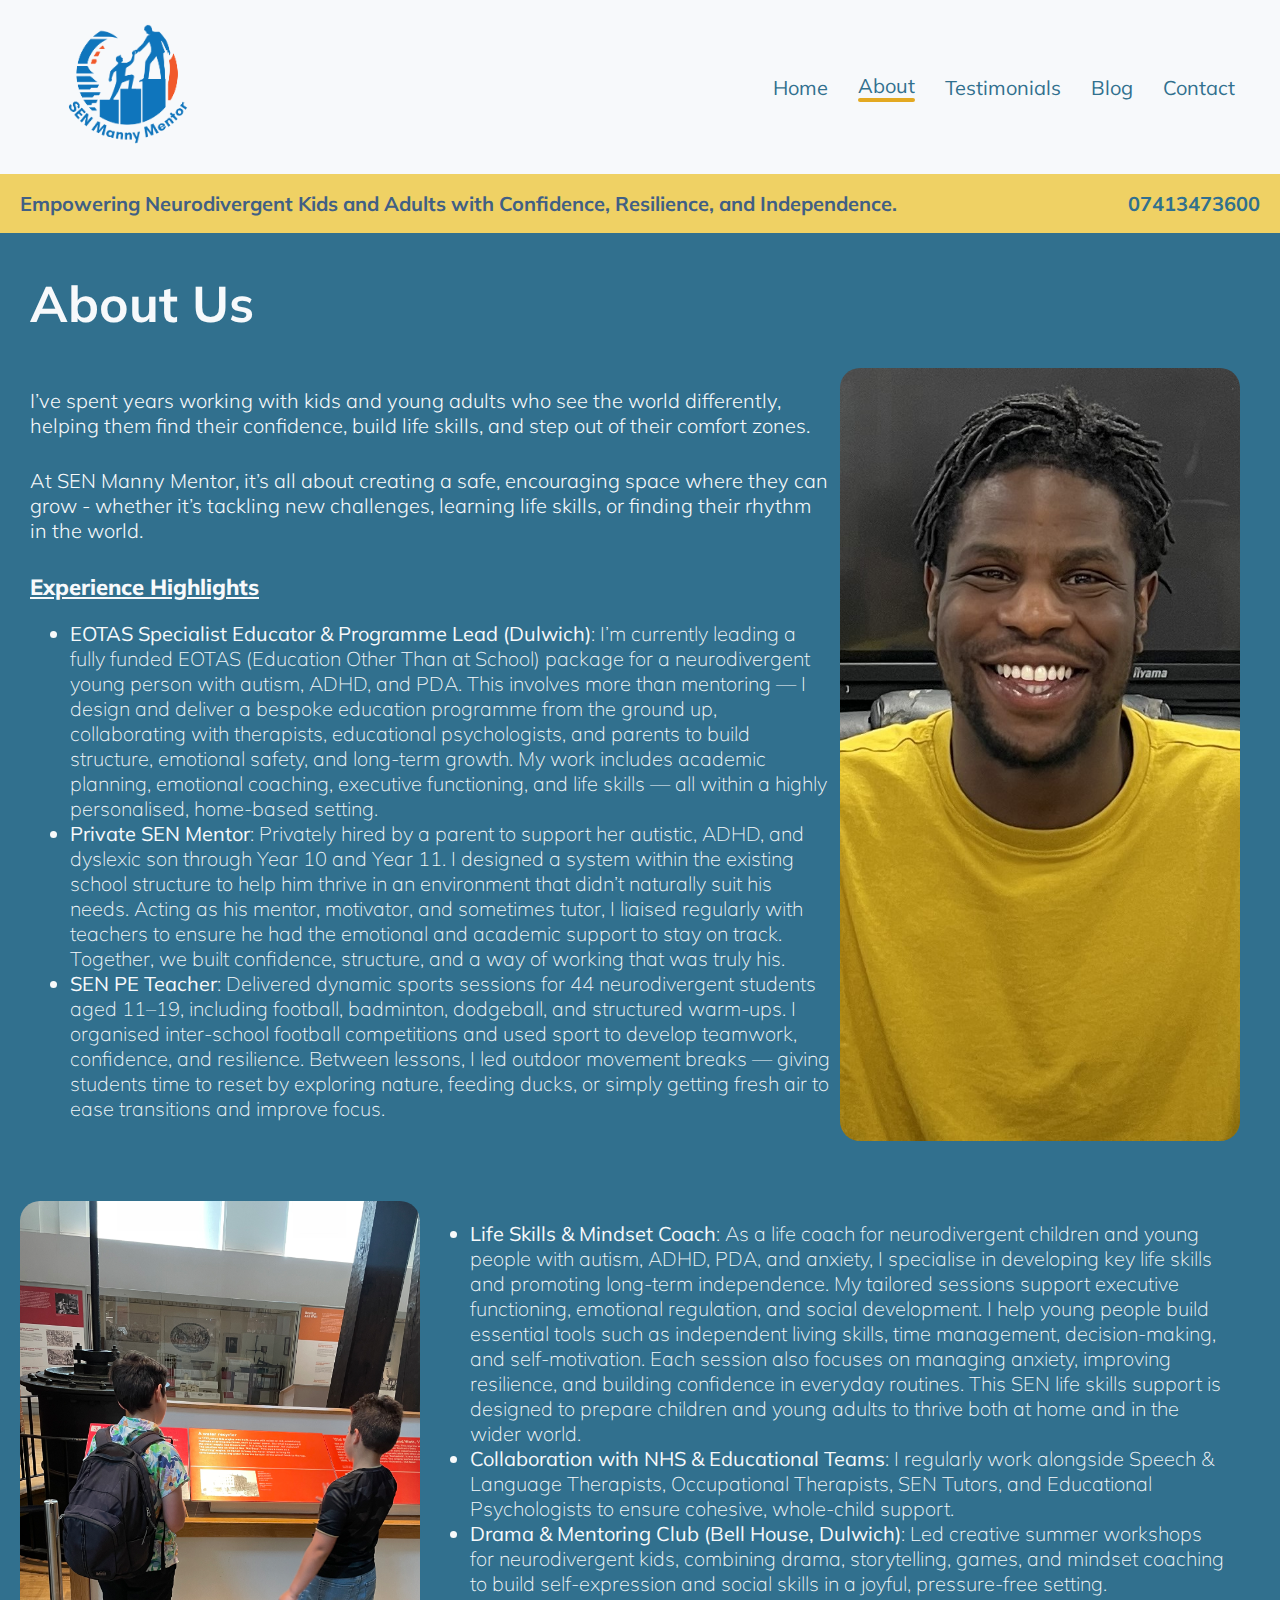
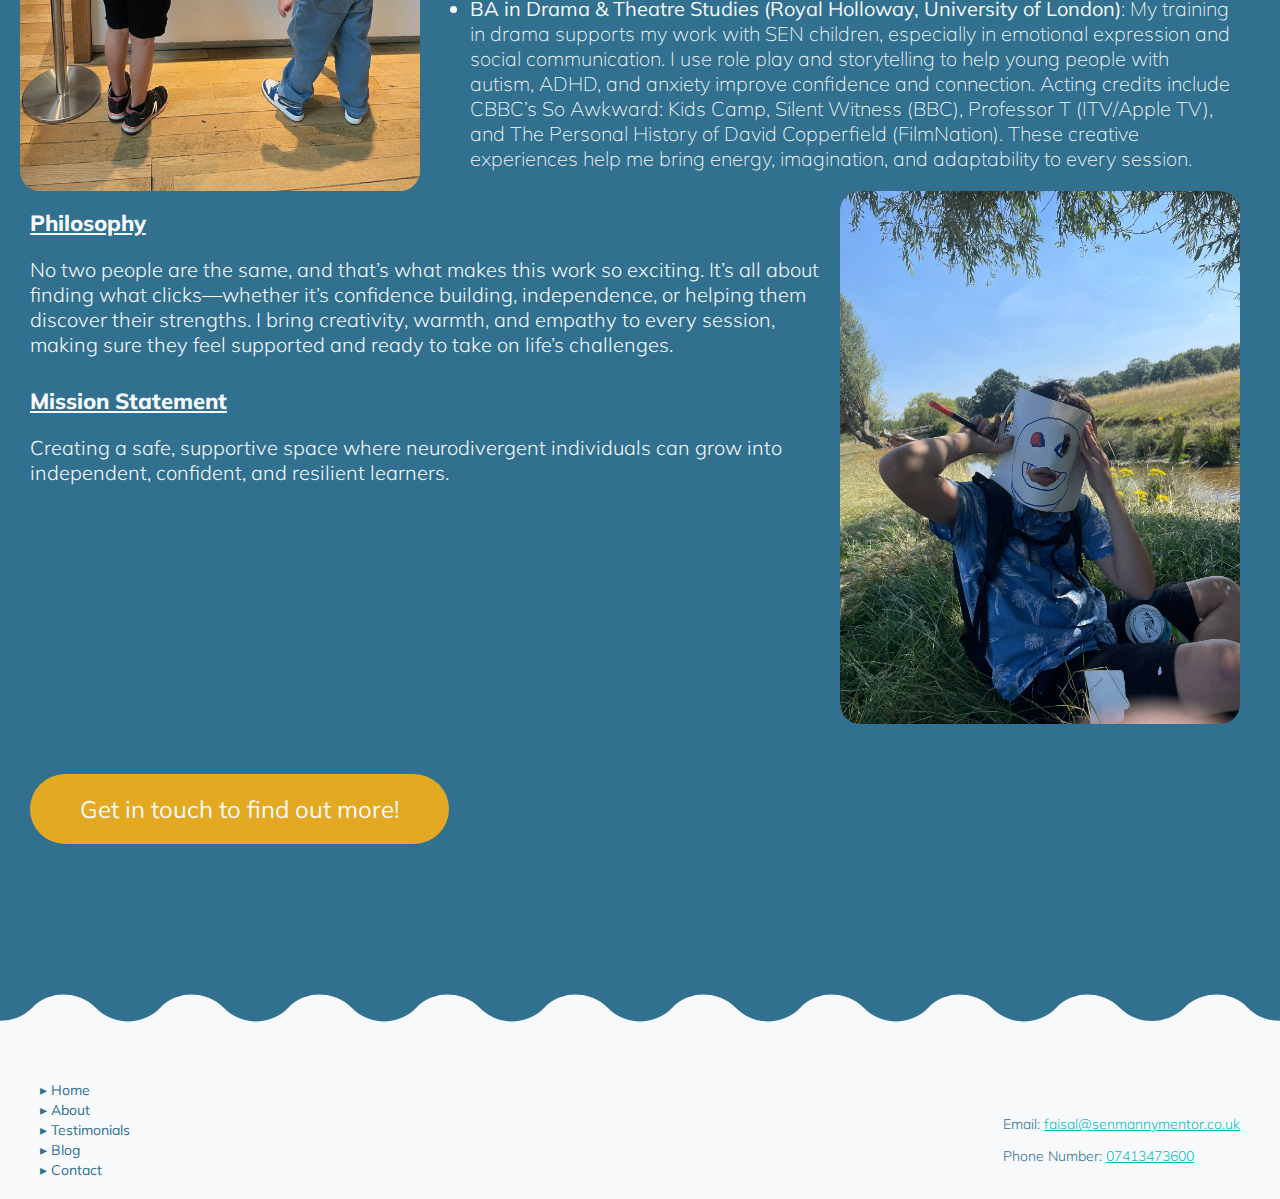
<file: about.html>
<!--  COPYRIGHT (c) 2024, Faisal Dacosta & Farevan Dev, All rights reserved.  -->

<!DOCTYPE html>
<html lang="en">
<head>
    <meta charset="UTF-8">
    <meta name="viewport" content="width=device-width, initial-scale=1.0">
    <title>About</title>
    <link rel="stylesheet" href="styles/style.css">
    <link rel="stylesheet" href="styles/index.css">
    <link rel="stylesheet" href="styles/read_more.css">
    <link rel="stylesheet" href="styles/contact_form.css">
    <link rel="stylesheet" href="styles/about.css">
    <link rel="stylesheet" href="styles/footer_other.css">
    <link rel="shortcut icon" href="styles/images/image00001.ico" type="image/x-icon">
    <link rel="preconnect" href="https://fonts.googleapis.com">
    <link rel="preconnect" href="https://fonts.gstatic.com" crossorigin>
    <link href="https://fonts.googleapis.com/css2?family=Mulish:ital,wght@0,200..1000;1,200..1000&display=swap" rel="stylesheet">
</head>
<body style="position: relative;">

  
<nav>
    
    <div class="head">

      <div class="logo_box">
        <div class="logo">
          <a href="index.html">
            <img src="styles/images/New Logo Draft 2.png" height="130px" alt="">
          </a>
        </div>
      </div>
      
      <div class="main_menu">
        <a href="index.html">Home</a>
        <a class="on" href="about.html"><span>About</span></a>
        <a href="testimonial.html">Testimonials</a>
        <a href="blog.html">Blog</a>
        <a href="contact.html">Contact</a>
      </div>
    </div>
    
    <div id="side_bar">
     
      <input type="checkbox" />
    
      <span></span>
      <span></span>
      <span></span>
    
        <ul id="menu">
          <a href="index.html"><li>Home</li></a>
          <a href="about.html"><li>About</li></a>
          <a href="testimonial.html"><li>Testimonials</li></a>
          <a href="blog.html"><li>Blog</li></a>
          <a href="contact.html"><li>Contact</li></a>
        </ul>
    </div>
    <div class="small_logo">
      <a href="index.html">
        <img src="styles/images/New Logo Draft 2.png" height="90px" alt="">
      </a>
    </div>
  </nav>
  

  <header>
    <div>Empowering Neurodivergent Kids and Adults with Confidence, Resilience, and Independence.</div>
    <div><a href="tel:07413473600">07413473600</a></div>
  </header>

  <main>
  <h1>About Us</h1>

  <div class="about_content_box">

    <div class="text_box">
      <p>I’ve spent years working with kids and young adults who see the world differently, helping them find their confidence, build life skills, and step out of their comfort zones.</p>

      <p>At SEN Manny Mentor, it’s all about creating a safe, encouraging space where they can grow - whether it’s tackling new challenges, learning life skills, or finding their rhythm in the world.</p>

      <h2>Experience Highlights</h2>

      <ul>
        <li><b>EOTAS Specialist Educator & Programme Lead (Dulwich)</b>: I’m currently leading a fully funded EOTAS (Education Other Than at School) package for a neurodivergent young person with autism, ADHD, and PDA. This involves more than mentoring — I design and deliver a bespoke education programme from the ground up, collaborating with therapists, educational psychologists, and parents to build structure, emotional safety, and long-term growth. My work includes academic planning, emotional coaching, executive functioning, and life skills — all within a highly personalised, home-based setting.</li>
        <li><b>Private SEN Mentor</b>: Privately hired by a parent to support her autistic, ADHD, and dyslexic son through Year 10 and Year 11. I designed a system within the existing school structure to help him thrive in an environment that didn’t naturally suit his needs. Acting as his mentor, motivator, and sometimes tutor, I liaised regularly with teachers to ensure he had the emotional and academic support to stay on track. Together, we built confidence, structure, and a way of working that was truly his.</li>
        <li><b>SEN PE Teacher</b>: Delivered dynamic sports sessions for 44 neurodivergent students aged 11–19, including football, badminton, dodgeball, and structured warm-ups. I organised inter-school football competitions and used sport to develop teamwork, confidence, and resilience. Between lessons, I led outdoor movement breaks — giving students time to reset by exploring nature, feeding ducks, or simply getting fresh air to ease transitions and improve focus.</li>
      </ul>

    </div>

    <img src="styles/images/image00008.jpeg" alt="">
  </div>

  <div class="about_content_box about_content_box_2">
    <img src="styles/images/image00006.jpeg" alt="">
    <div class="text_box">

      <ul>
        <li><b>Life Skills & Mindset Coach</b>: As a life coach for neurodivergent children and young people with autism, ADHD, PDA, and anxiety, I specialise in developing key life skills and promoting long-term independence. My tailored sessions support executive functioning, emotional regulation, and social development. I help young people build essential tools such as independent living skills, time management, decision-making, and self-motivation. Each session also focuses on managing anxiety, improving resilience, and building confidence in everyday routines. This SEN life skills support is designed to prepare children and young adults to thrive both at home and in the wider world.</li>

        <li><b>Collaboration with NHS & Educational Teams</b>: I regularly work alongside Speech & Language Therapists, Occupational Therapists, SEN Tutors, and Educational Psychologists to ensure cohesive, whole-child support.</li>

        <li><b>Drama & Mentoring Club (Bell House, Dulwich)</b>: Led creative summer workshops for neurodivergent kids, combining drama, storytelling, games, and mindset coaching to build self-expression and social skills in a joyful, pressure-free setting.</li>

        <li><b>BA in Drama & Theatre Studies (Royal Holloway, University of London)</b>: My training in drama supports my work with SEN children, especially in emotional expression and social communication. I use role play and storytelling to help young people with autism, ADHD, and anxiety improve confidence and connection. Acting credits include CBBC’s So Awkward: Kids Camp, Silent Witness (BBC), Professor T (ITV/Apple TV), and The Personal History of David Copperfield (FilmNation). These creative experiences help me bring energy, imagination, and adaptability to every session.</li>

      </ul>

    </div>

  </div>

  <div class="about_content_box">

    <div class="text_box">
      <h2>Philosophy</h2>

      <p>No two people are the same, and that’s what makes this work so exciting. It’s all about finding what clicks—whether it’s confidence building, independence, or helping them discover their strengths. I bring creativity, warmth, and empathy to every session, making sure they feel supported and ready to take on life’s challenges.</p>

      <h2>Mission Statement</h2>

      <p>Creating a safe, supportive space where neurodivergent individuals can grow into independent, confident, and resilient learners.</p>

    </div>


    <img src="styles/images/unnamed (4).png" alt="">
  </div>

  

  <div>
    <a href="contact.html">
      <button>Get in touch to find out more!</button>
    </a>
  </div>


  </main>

  <svg xmlns="http://www.w3.org/2000/svg" viewBox="0 0 1000 100" fill="#31708E"><path d="M0 0v60c9 0 18-3 25-10 13-14 36-14 50 0s36 14 50 0c13-14 36-14 50 0s36 14 50 0c13-14 36-14 50 0s36 14 50 0c13-14 36-14 50 0s36 14 50 0c13-14 36-14 50 0s36 14 50 0c13-14 36-14 50 0s36 14 50 0c13-14 36-14 50 0s36 14 50 0c13-14 36-14 50 0s36 14 50 0c13-14 36-14 50 0s37 13 50 0c14-14 37-14 50 0 7 7 16 10 25 10V0H0Z"></path></svg>

  <footer>
    <div class="footer_menu_box">
      <a href="index.html">&#9656; Home</a>
      <a href="about.html">&#9656; About</a>
      <a href="testimonial.html">&#9656; Testimonials</a>
      <a href="blog.html">&#9656; Blog</a>
      <a href="contact.html">&#9656; Contact</a>
    </div>

    <div class="footer_contact_box">
      <p>Email: <a href="mailto: faisal@senmannymentor.co.uk">faisal@senmannymentor.co.uk</a></p>
      <p>Phone Number: <a href="tel:07413473600">07413473600</a></p>
    </div>
  </footer>

  

</body>
</html>
</file>
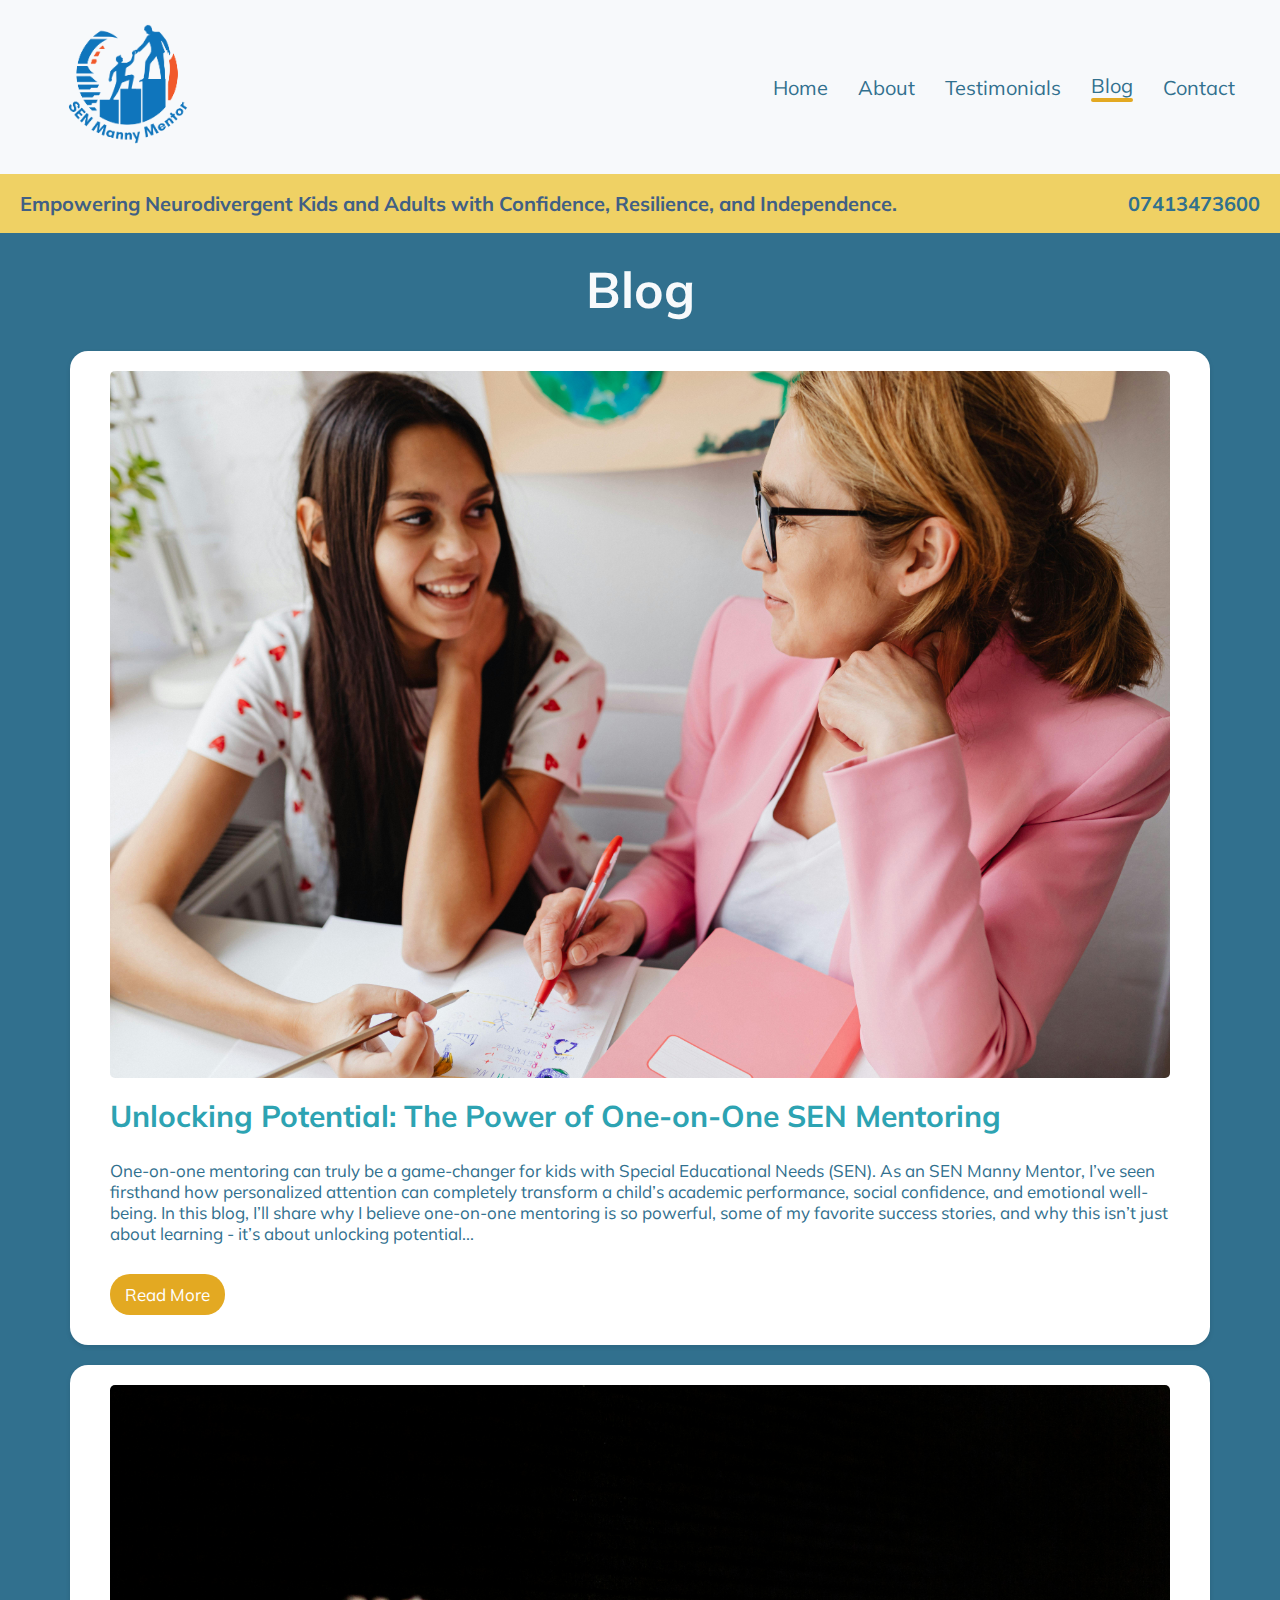
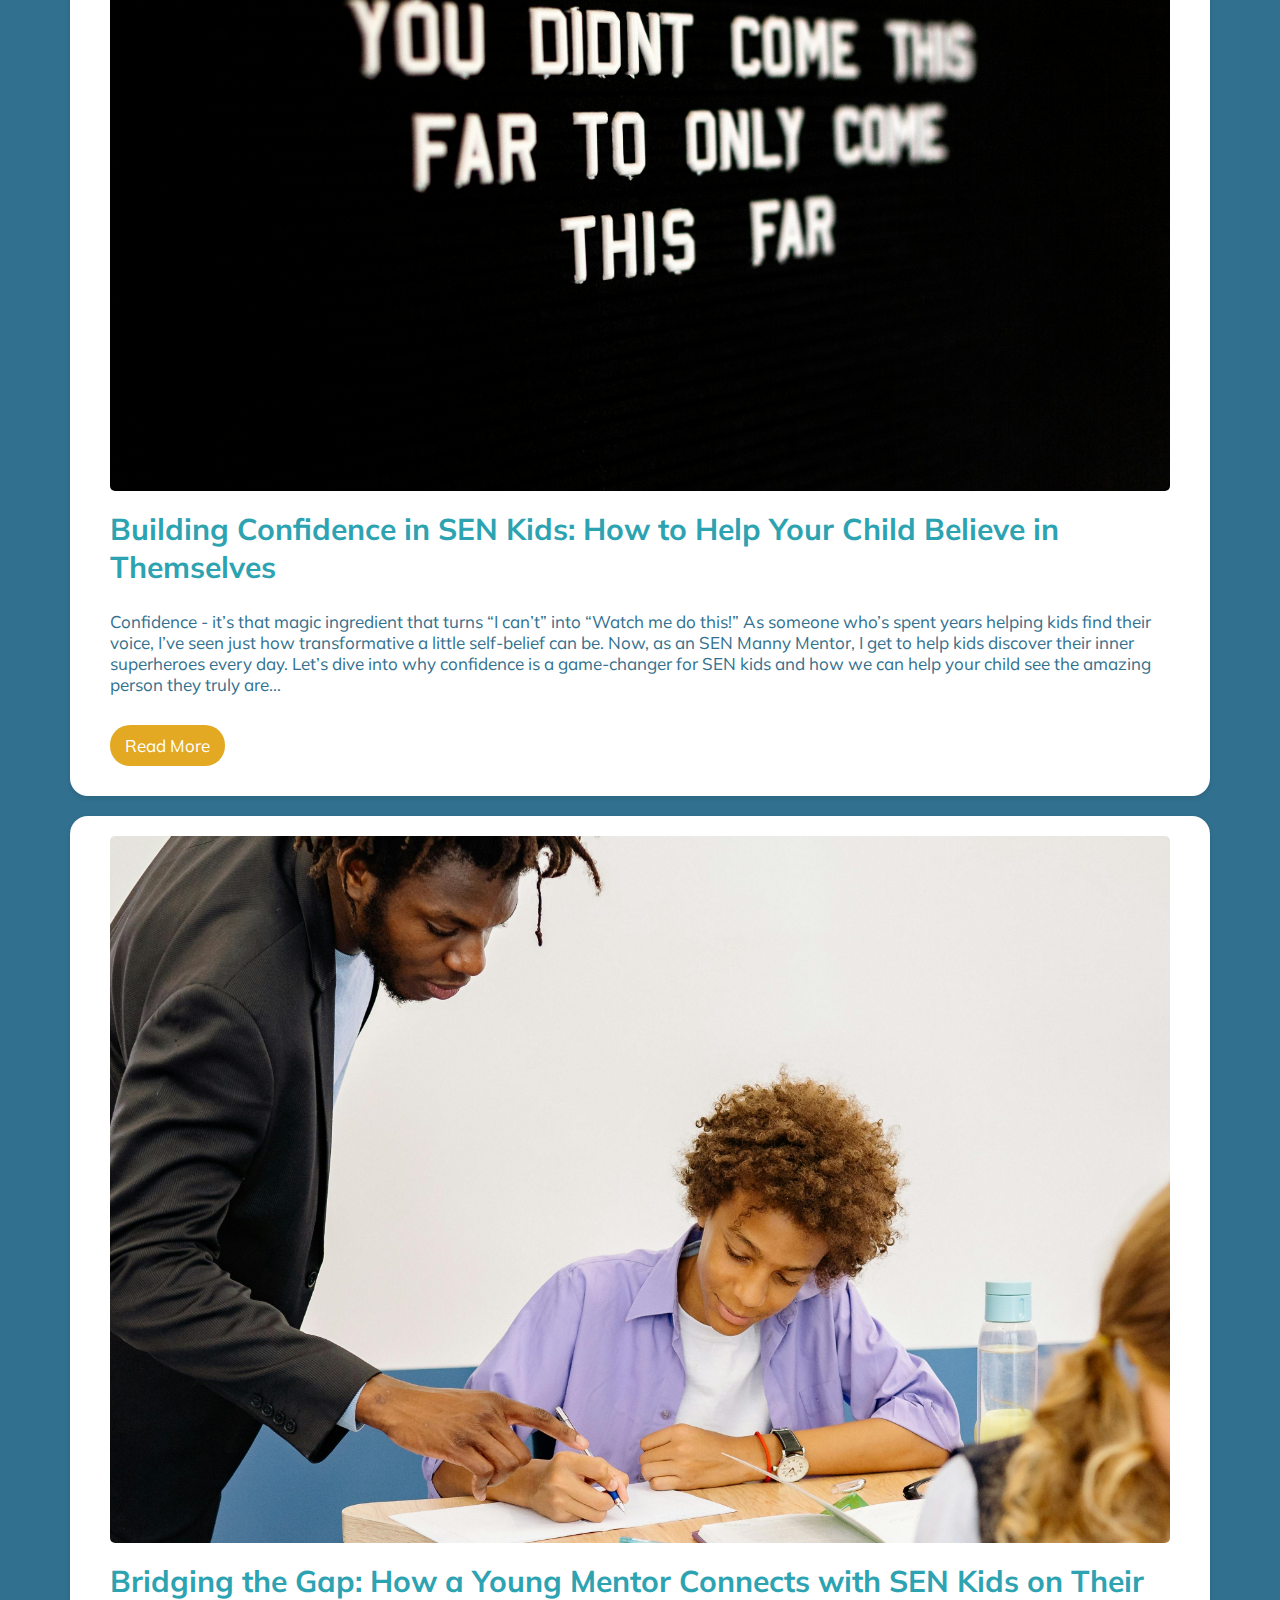
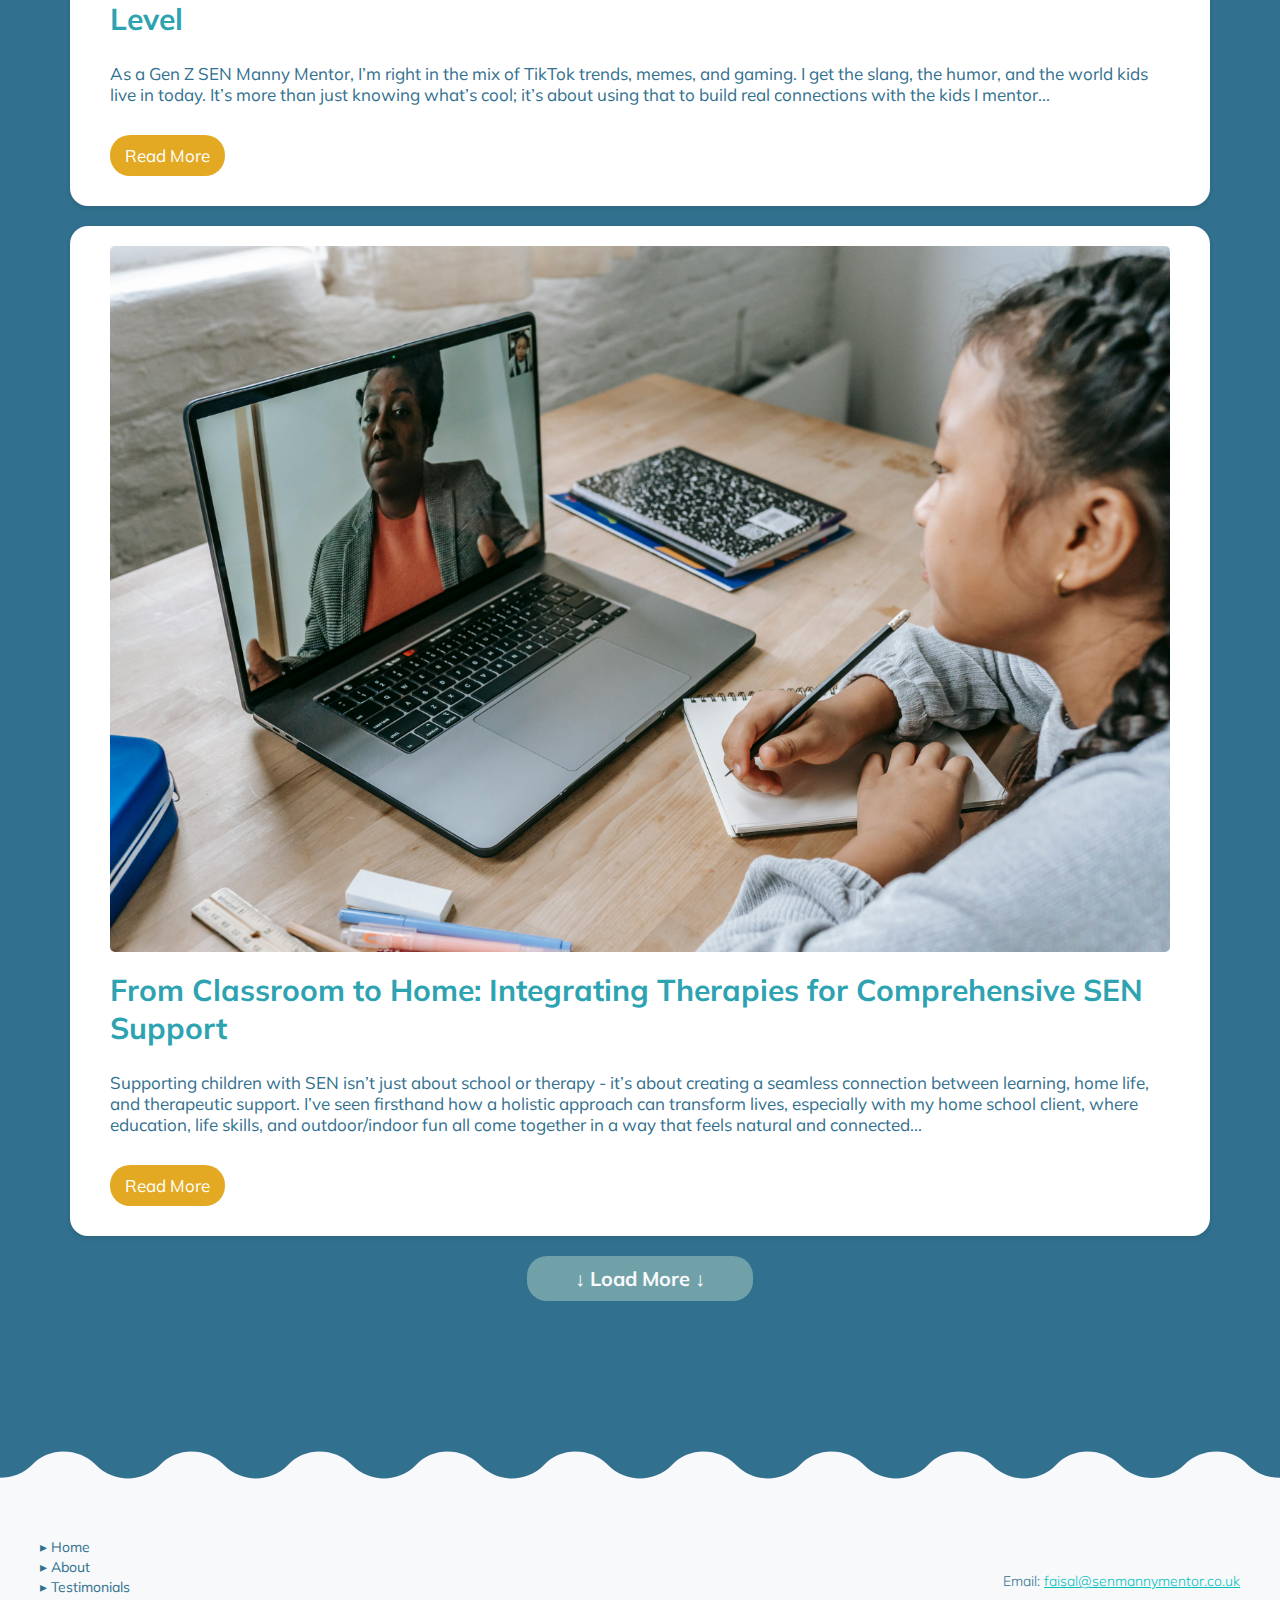
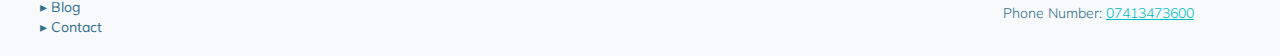
<file: blog.html>
<!--  COPYRIGHT (c) 2024, Faisal Dacosta & Farevan Dev, All rights reserved.  -->

<!DOCTYPE html>
<html lang="en">
<head>
    <meta charset="UTF-8">
    <meta name="viewport" content="width=device-width, initial-scale=1.0">
    <title>Blog</title>
    <link rel="stylesheet" href="styles/style.css">
    <link rel="stylesheet" href="styles/index.css">
    <link rel="stylesheet" href="styles/read_more.css">
    <link rel="stylesheet" href="styles/contact_form.css">
    <link rel="stylesheet" href="styles/blog.css">
    <link rel="stylesheet" href="styles/footer_other.css">
    <script src="blog.js"></script>
    <link rel="shortcut icon" href="styles/images/image00001.ico" type="image/x-icon">
    <link rel="preconnect" href="https://fonts.googleapis.com">
    <link rel="preconnect" href="https://fonts.gstatic.com" crossorigin>
    <link href="https://fonts.googleapis.com/css2?family=Mulish:ital,wght@0,200..1000;1,200..1000&display=swap" rel="stylesheet">
</head>
<body style="position: relative;">

  
<nav>
    
    <div class="head">

      <div class="logo_box">
        <div class="logo">
          <a href="index.html">
            <img src="styles/images/New Logo Draft 2.png" height="130px" alt="">
          </a>
        </div>
      </div>
      
      <div class="main_menu">
        <a href="index.html">Home</a>
        <a href="about.html">About</a>
        <a href="testimonial.html">Testimonials</a>
        <a class="on" href="blog.html"><span>Blog</span></a>
        <a href="contact.html">Contact</a>
      </div>
    </div>
    
    <div id="side_bar">
     
      <input type="checkbox" />
    
      <span></span>
      <span></span>
      <span></span>
    
        <ul id="menu">
          <a href="index.html"><li>Home</li></a>
          <a href="about.html"><li>About</li></a>
          <a href="testimonial.html"><li>Testimonials</li></a>
          <a href="blog.html"><li>Blog</li></a>
          <a href="contact.html"><li>Contact</li></a>
        </ul>
    </div>
    <div class="small_logo">
      <a href="index.html">
        <img src="styles/images/New Logo Draft 2.png" height="90px" alt="">
      </a>
    </div>
  </nav>
  

  <header>
    <div>Empowering Neurodivergent Kids and Adults with Confidence, Resilience, and Independence.</div>
    <div><a href="tel:07413473600">07413473600</a></div>
  </header>

  <main>

    <h1>Blog</h1>
  
    <div class="container">
      <!-- Load Previous Button -->
      <a href="#" class="load-previous hidden" id="loadPreviousBtn">&uarr; Load Previous &uarr;</a>

      <div class="blog-posts">
          <!-- Blog posts are listed here -->

          <div class="blog-post">
            <img src="styles/images/blog photos/1-1 mentor.jpg" alt="Blog Post 4 Image">
            <h2>Unlocking Potential: The Power of One-on-One SEN Mentoring</h2>
            <div class="blog-summary">One-on-one mentoring can truly be a game-changer for kids with Special Educational Needs (SEN). As an SEN Manny Mentor, I&#8217;ve seen firsthand how personalized attention can completely transform a child&#8217;s academic performance, social confidence, and emotional well-being. In this blog, I&#8217;ll share why I believe one-on-one mentoring is so powerful, some of my favorite success stories, and why this isn&#8217;t just about learning &#45; it&#8217;s about unlocking potential...</div>
            <div class="blog-full-content">One-on-one mentoring can truly be a game-changer for kids with Special Educational Needs (SEN). As an SEN Manny Mentor, I&#8217;ve seen firsthand how personalized attention can completely transform a child&#8217;s academic performance, social confidence, and emotional well-being. In this blog, I&#8217;ll share why I believe one-on-one mentoring is so powerful, some of my favorite success stories, and why this isn&#8217;t just about learning &#45; it&#8217;s about unlocking potential.

              <h3>The Power of Individualized Attention</h3>
              Let&#8217;s be honest &#45; traditional classrooms can be tough for SEN kids. There&#8217;s so much going on, and it&#8217;s hard for teachers to give every child the personalized support they need. That&#8217;s why one-on-one mentoring is so special. It gives me the chance to focus completely on your child, adapting to their unique learning style, pace, and needs.

              <ul>
                <li><b>Tailored Learning Strategies:</b> Every child learns in their own unique way, and with SEN kids, it's especially important to adapt to their individual needs. In a one-on-one setting, I can quickly figure out what works best for your child. Maybe they need tasks broken down into smaller steps, or maybe visual aids or movement work better for them. Whatever it is, I make sure the learning is fun and engaging.</li>
                <li><b>Building Trust and Connection:</b> For me, it&#8217;s all about building a real connection with your child. I&#8217;m not just a teacher; I&#8217;m someone who&#8217;s in their corner, cheering them on. Kids can sense when you genuinely care, and that trust is the foundation for everything. When they feel safe, supported, and seen, that&#8217;s when they really start to thrive.</li>
                <li><b>Consistent Feedback and Encouragement:</b> I&#8217;m there every step of the way to offer real-time feedback and encouragement. Whether it&#8217;s celebrating a win or working through something tricky, I make sure your child feels supported and motivated. Building self-esteem is a big part of this, and I make sure they know just how capable they are.</li>
          
              </ul>

              <h3>Addressing Academic, Social, and Emotional Needs</h3>

              My approach isn&#8217;t just about academics &#45; it&#8217;s about helping your child thrive in all areas of life.

              <ul>
                <li><b>Academic Growth:</b> At Colfe&#8217;s School, I worked with a brilliant student who had autism, ADHD, and dyslexia. We didn&#8217;t just focus on textbooks; we found ways to make learning fun and meaningful. My background as an SEN PE teacher really helped me keep things dynamic, and when kids are engaged, they start to see that learning can be something they enjoy. It&#8217;s amazing to watch that shift happen.</li>
                <li><b>Social Confidence:</b> Social skills can be tricky for SEN kids, and I&#8217;ve found that role-play, games, and real-world practice can really help them feel more comfortable. In our sessions, we work on making social interactions less stressful and more fun. We laugh, we learn, and slowly but surely, they build the confidence to navigate social situations with ease.</li>
                <li><b>Emotional Well-being:</b> Life can be overwhelming, especially for kids with SEN. Anxiety, low self-esteem, and handling change can feel like huge obstacles. In our one-on-one sessions, I create a safe space for your child to express their feelings and develop coping strategies. Together, we work on building resilience and fostering a positive self-image &#45; because every child deserves to feel good about who they are.</li>
                
              </ul>

              <h3>Success Stories: Real-Life Transformations</h3>

              Watching kids overcome their challenges and grow into themselves is one of the best parts of what I do. Here are a few stories that always inspire me:

              <ul>
                <li><b>The boy who hated PE:</b> I once worked with a student with ADHD who absolutely dreaded PE. He wouldn&#8217;t participate at all. By the end of the year, he was not only taking part &#45; he was leading teams and told me he wanted to be a PE teacher! Watching him transform from someone who avoided the field to someone who owned it was incredible.</li>
                <li><b>The shy girl who became a leader:</b> I also had the privilege of mentoring a girl with social anxiety. She started out too shy to join group activities, but through our sessions and her involvement in my drama club, she blossomed. She ended up leading the club, joining the school council, and performing in front of her peers. It was amazing to see her confidence grow.</li>
                <li><b>The boy who found his voice through reading:</b> Another student, a boy with dyslexia, once felt defeated by reading. We introduced multisensory learning techniques, and slowly, he began to see reading as something he could conquer. His confidence didn&#8217;t just improve in school &#45; it improved in every part of his life. He started seeing himself as capable, and that shift was incredible to witness.</li>
                
              </ul>

              <h3>Why Parents Should Consider One-on-One Mentoring</h3>

              I know that navigating the world of SEN can be overwhelming as a parent. One-on-one mentoring isn&#8217;t just about academics &#45; it&#8217;s about supporting your child&#8217;s growth in a deeply personal and meaningful way.

              <ul>
                <li><b>Empowering Children:</b> My goal is to help kids discover their strengths and feel confident in their abilities. It&#8217;s not just about getting better grades &#45; it&#8217;s about helping them feel like superheroes in their own story.</li>
                <li><b>Consistency and Commitment:</b> I work closely with you, your child, and their therapists or teachers to create a cohesive plan for success. I&#8217;m there consistently for your child, providing the stability and support they need to thrive. When a child feels supported by a team, that&#8217;s when the real magic happens.</li>
              </ul>

              <h3>Conclusion</h3>

              One-on-one mentoring is so much more than just tutoring &#45; it&#8217;s about helping your child unlock their full potential. Through tailored support, real connection, and plenty of positive reinforcement, I&#8217;ve seen kids make incredible transformations. If you&#8217;re looking for someone who&#8217;s committed to helping your child grow, learn, and succeed, I&#8217;d love to be a part of their journey. Together, we can turn challenges into triumphs and help your child shine.



              </div>
            <a href="#" class="toggle-content">Read More</a>
          </div>


          <div class="blog-post">
              <img src="styles/images/blog photos/confidence.jpg" alt="Blog Post 1 Image">
              <h2>Building Confidence in SEN Kids: How to Help Your Child Believe in Themselves</h2>
              <div class="blog-summary">Confidence &#45; it&#8217;s that magic ingredient that turns “I can&#8217;t” into “Watch me do this!” As someone who&#8217;s spent years helping kids find their voice, I&#8217;ve seen just how transformative a little self-belief can be. Now, as an SEN Manny Mentor, I get to help kids discover their inner superheroes every day. Let&#8217;s dive into why confidence is a game-changer for SEN kids and how we can help your child see the amazing person they truly are...</div>
              <div class="blog-full-content">
                Confidence &#45; it&#8217;s that magic ingredient that turns “I can&#8217;t” into “Watch me do this!” As someone who&#8217;s spent years helping kids find their voice, I&#8217;ve seen just how transformative a little self-belief can be. Now, as an SEN Manny Mentor, I get to help kids discover their inner superheroes every day. Let&#8217;s dive into why confidence is a game-changer for SEN kids and how we can help your child see the amazing person they truly are.

                <h3>The Confidence Conundrum: From Shy Kid to Self-Believer</h3>

                <b>Let&#8217;s get real:</b> I used to be a shy kid. Yep, the irony isn&#8217;t lost on me &#45; I&#8217;m now the guy helping kids boost their confidence. Growing up in an all-boys school meant I was pretty clueless when it came to talking to girls (acting saved me on that one). But here&#8217;s the thing: confidence isn&#8217;t something you&#8217;re just born with. It&#8217;s built, step by step, like leveling up in a game. And for kids with SEN, who often feel like they&#8217;re battling the world on hard mode, confidence can seem like a hidden level they&#8217;ll never reach.

                <br>
                <br>

                <b>That&#8217;s where my job comes in:</b> I believe every kid has superpowers &#45; unique talents, quirks, and strengths that make them who they are. My role? To help them find those superpowers, own them, and use them like a secret weapon. Because once they start believing in themselves, it&#8217;s game over for self-doubt.

                <h3>Drama Club and the Art of Being Unapologetically You</h3>

                I&#8217;ve run drama clubs at places like Bell House, where I&#8217;ve seen drama games turn shy kids into stage-loving, self-confident leaders. Drama is powerful because it&#8217;s all about taking up space, using your voice, and embracing every part of yourself &#45; quirks and all. It&#8217;s about stepping into a role and realizing, “Hey, maybe I&#8217;ve got this.” Drama doesn&#8217;t just build acting skills; it builds life skills.

                <h3>The Philosophy of Who You Are: Embrace Your Superpowers & Individuality</h3>

                One of my favorite parts of mentoring is diving into the philosophy of who you are. Every kid I work with is like a rare gem &#45; unique, a little rough around the edges, but shining with potential. We all have different needs, wants, and strengths &#45; our superpowers. My job is to help kids recognize those superpowers, embrace them, and love themselves without apologies. It&#8217;s about showing them that who they are is enough. Once they get that, it&#8217;s like handing them the ultimate confidence boost.

                <ul>
                  <li><b>Activity Alert:</b> One of my go-to activities? 2 Truths and 1 Lie. It&#8217;s simple, fun, and super effective. It&#8217;s all about embracing the weird quirks and interesting facts that make us who we are. The best part? Watching the kids&#8217; reactions when they find out I&#8217;ve never tasted pizza &#45; they&#8217;re always ready to kick me out! But hey, I embrace it, quirks and all. And that&#8217;s what I want them to do &#45; own every part of who they are, even the unexpected.</li>
                </ul>

                <h3>Confidence Isn&#8217;t About Perfection &#45; It&#8217;s About Showing Up</h3>

                One of the biggest lessons I teach is that confidence isn&#8217;t about being perfect. It&#8217;s about showing up, trying your best, and not sweating the small stuff. In my drama sessions, we mess up on purpose &#45; silly faces, funny accents, and all. It&#8217;s fun, and it&#8217;s a sneaky way to teach kids that mistakes are just part of the process.

                <br>
                <br>

                Confidence grows when kids learn to laugh at themselves and keep going, no matter what. It&#8217;s not about being the best &#45; it&#8217;s about being brave enough to try.

                <h3>Success Stories: Real-Life Transformations</h3>

                One of the best parts of my job? Watching kids turn their struggles into triumphs. Here&#8217;s one of my favorite wins:

                <ul>
                  <li><b>The Boy Who Couldn&#8217;t Raise His Hand:</b> Then there was a boy who struggled with such low confidence that he couldn&#8217;t even raise his hand to ask for help in class &#45; he didn&#8217;t want anyone to hear him or see him. During our one-to-one sessions, I&#8217;d share stories about my own journey from shy kid to confident mentor. I spent time showing him his superpowers and what his unique brain was capable of. We played games that encouraged him to be loud, scream, and use his voice. Before you knew it, he was helping classmates who were struggling, joining the UNO & Chess Club at lunch, and playing almost every week with students and teachers. Seeing him go from silent to confident was like witnessing a total transformation.</li>
                </ul>

                <h3>How You Can Help Your Child Build Confidence</h3>

                As parents, you&#8217;re the real MVPs in your kid&#8217;s confidence journey. Here are some things you can try at home:

                <ul>
                  <li><b>Celebrate the Small Wins:</b> Confidence builds step by step, so celebrate every victory &#45; big or small. Tried something new? Win. Spoke up in class? Win. These moments matter.</li>
                  <li><b>Encourage Self-Expression:</b> Let your child express themselves in whatever way feels right &#45; drawing, acting, singing, whatever. It&#8217;s all about finding their voice and owning it.</li>
                  <li><b>Model Self-Confidence:</b> Show them what it looks like to be kind to yourself. Laugh at your mistakes, own your quirks, and don&#8217;t be afraid to be yourself. They&#8217;ll learn more from watching you than you think.</li>
                </ul>

                <h3>Conclusion: Confidence is the Ultimate Superpower</h3>

                Building confidence isn&#8217;t a one-off &#45; it&#8217;s a lifelong adventure. As an SEN Manny Mentor, I&#8217;m here to be your child&#8217;s guide, cheerleader, and biggest fan. My mission? To help them see the beauty in who they are, embrace their quirks, and live their lives without caring what anyone else thinks. Because when kids start believing in themselves, there&#8217;s no limit to what they can do. Let&#8217;s team up and help your child step into their power, one awesome moment at a time.



              </div>
              <a href="#" class="toggle-content">Read More</a>
          </div>

          <div class="blog-post">
              <img src="styles/images/blog photos/connect.jpg" alt="Blog Post 2 Image">
              <h2>Bridging the Gap: How a Young Mentor Connects with SEN Kids on Their Level</h2>
              <div class="blog-summary">As a Gen Z SEN Manny Mentor, I&#8217;m right in the mix of TikTok trends, memes, and gaming. I get the slang, the humor, and the world kids live in today. It&#8217;s more than just knowing what&#8217;s cool; it&#8217;s about using that to build real connections with the kids I mentor...</div>
              <div class="blog-full-content">
                As a Gen Z SEN Manny Mentor, I&#8217;m right in the mix of TikTok trends, memes, and gaming. I get the slang, the humor, and the world kids live in today. It&#8217;s more than just knowing what&#8217;s cool; it&#8217;s about using that to build real connections with the kids I mentor.

                <h3>Gen Z Energy: Bringing the Hype to Mentoring</h3>

                I&#8217;ve got energy to burn &#45; seriously, I was the hyperactive kid, and now I&#8217;m the hyperactive mentor. I once clocked over 35,000 steps in a day with a boy who loved running around, and I was all in. Kids feel seen when they meet someone who matches their energy and isn&#8217;t fazed by their need to move, explore, and just be themselves.

                <h3>Gaming, Slang, and Memes: Speaking Their Language</h3>

                I&#8217;m not just a mentor; I&#8217;m in their world. I chat about gaming, laugh at their memes, and get their jokes. During my time at Centre Academy, I&#8217;d be outside at lunch, playing football, hosting tournaments, and just hanging out. I wasn&#8217;t a distant adult &#45; I was right there, competing, bantering, and understanding their way of communicating.

                <h3>Connecting Beyond the Hype: For Kids Who Need More Than Just Movement</h3>

                Not every child is bouncing off the walls. Some kids just need someone who listens, who gets it, and who&#8217;s there when things feel heavy. At Centre Academy School, the incredible headteacher, Kas Lee Douglas, saw that I was more than just the SEN PE Teacher or Coach. She trusted me to take on PSHE lessons and something special called “Costa Couch” &#45; a cozy one-on-one space where kids could talk, vent, and just be heard. It wasn&#8217;t about running around; it was about sitting down, listening, and giving kids the emotional support and guidance they craved.

                <h3>Building Trust Through Relatability</h3>

                At 27, I&#8217;m young enough to get where these kids are coming from. I remember what it&#8217;s like to be figuring things out, and that relatability builds trust. Kids don&#8217;t just see me as a mentor; they see someone who gets their world, their challenges, and their wins. It&#8217;s not about being in charge &#45; it&#8217;s about being there with them, whether that&#8217;s on the field or on the couch.

                <h3>Embracing the Chaos and the Calm with Empathy</h3>

                I don&#8217;t just handle hyperactivity; I embrace it. But I also know how to meet the quieter kids who just need someone on their level. Whether it&#8217;s running, playing, talking, or just sitting quietly, I&#8217;m in my element. I understand that every kid is different, and I&#8217;m all about connecting in whatever way works best for them.

                <h3>Conclusion: Relatability is the Key to Connection</h3>

                Being a young mentor is about more than keeping up &#45; it&#8217;s about truly connecting. My energy, relatability, and understanding of the Gen Z world help me bridge the gap and form genuine bonds with SEN kids, whether they&#8217;re hyperactive or just looking for someone to talk to. If you&#8217;re looking for someone who gets your child&#8217;s world and knows how to connect, let&#8217;s team up. Because when kids feel understood, they thrive.


              </div>
              <a href="#" class="toggle-content">Read More</a>
          </div>

          <div class="blog-post">
              <img src="styles/images/blog photos/classroom-home.jpg" alt="Blog Post 3 Image">
              <h2>From Classroom to Home: Integrating Therapies for Comprehensive SEN Support</h2>
              <div class="blog-summary">Supporting children with SEN isn&#8217;t just about school or therapy &#45; it&#8217;s about creating a seamless connection between learning, home life, and therapeutic support. I&#8217;ve seen firsthand how a holistic approach can transform lives, especially with my home school client, where education, life skills, and outdoor/indoor fun all come together in a way that feels natural and connected...</div>
              <div class="blog-full-content">
                Supporting children with SEN isn&#8217;t just about school or therapy &#45; it&#8217;s about creating a seamless connection between learning, home life, and therapeutic support. I&#8217;ve seen firsthand how a holistic approach can transform lives, especially with my home school client, where education, life skills, and outdoor/indoor fun all come together in a way that feels natural and connected.

                <h3>Holistic Approach: Learning Beyond the Classroom</h3>

                For the past two years, I&#8217;ve worked closely with occupational therapists, speech and language therapists, and educational therapists &#45; thanks to incredible support from the local authority. My job? To ensure all aspects of a child&#8217;s development are aligned. From nature walks and role play to video games and conversations, every session is about more than just academics; it&#8217;s about meeting the child where they are and making learning meaningful.

                <br>
                <br>

                My homeschool client absolutely loves gaming &#45; it&#8217;s his safe space. To connect, I play games with him, talk about everything under the sun, and even dove into anime, something I&#8217;d never watched before! It&#8217;s all about meeting them in their world, embracing what they love, and building trust from there.

                <h3>Teamwork: Aligning Therapies for Maximum Impact</h3>

                I&#8217;m not just coordinating therapy sessions; I&#8217;m bridging the gap between them. Working side by side with therapists, I ensure that what happens in a session doesn&#8217;t stay there &#45; it flows into our daily activities. If speech therapy focuses on communication, we practice those skills everywhere, from chatting during gaming to cooking in the kitchen. It&#8217;s about creating continuity so every step forward feels natural.

                <h3>My Role: The Central Connector</h3>

                Think of me as the captain of a very important team, steering everyone in the right direction. I keep everything running smoothly, ensuring progress isn&#8217;t just seen in one area but across the board. This approach doesn&#8217;t just boost academics; it enhances the child&#8217;s overall well-being, making them feel secure, confident, and ready to tackle the world.

                <h3>Why Integration Matters: Creating a Cohesive Support System</h3>

                A holistic approach means we&#8217;re not just focusing on one piece; we&#8217;re connecting the whole puzzle. It&#8217;s not about quick fixes but about building long-term, meaningful progress that touches every part of a child&#8217;s life. By integrating therapies with home and education, we create a support network that&#8217;s strong, aligned, and all about helping your child thrive.

                <h3>Conclusion: Making It All Work Together</h3>

                Bringing education, therapy, and home life together creates a powerful, unified approach that truly supports SEN kids. As someone coordinating every piece of the puzzle, I&#8217;ve seen how this comprehensive support makes a world of difference. It&#8217;s more than just a session &#45; it&#8217;s about celebrating every step forward and building a cohesive, supportive environment that helps your child shine.


              </div>
              <a href="#" class="toggle-content">Read More</a>
          </div>

          <div class="blog-post hidden">
              <img src="styles/images/blog photos/PDA.jpg" alt="Blog Post 4 Image">
              <h2>Managing PDA (Pathological Demand Avoidance): Strategies That Work at School and Home</h2>
              <div class="blog-summary">Navigating Pathological Demand Avoidance (PDA) can feel like trying to catch smoke &#45; tricky, unpredictable, and never straightforward. But with creativity, patience, and a sprinkle of fun, we can turn resistance into small victories. Here are my tried-and-true strategies for managing PDA, both at home and in school...</div>
              <div class="blog-full-content">
                Navigating Pathological Demand Avoidance (PDA) can feel like trying to catch smoke &#45; tricky, unpredictable, and never straightforward. But with creativity, patience, and a sprinkle of fun, we can turn resistance into small victories. Here are my tried-and-true strategies for managing PDA, both at home and in school.

                <h3>1. Make It Spontaneous: Disguising Demands as Adventures</h3>

                With PDA, it&#8217;s all about framing. Make tasks feel spontaneous, like an impromptu adventure rather than a to-do list item. It&#8217;s not “We need to go for a walk”; it&#8217;s “Let&#8217;s explore this secret park I&#8217;ve heard about.” The goal is to make it feel like an exciting journey, not another chore.

                <h3>2. Find What They Love and Merge It with the Task</h3>

                To connect with kids, find what they love and weave it into the activity. If they&#8217;re into helping people, tap into that. If they&#8217;re all about dogs, anime, or skateboards, use it. For a child obsessed with anime, I&#8217;ve framed tasks as “training” to become their favorite character. Merging their passions with the task makes it feel less like a demand and more like a fun challenge.

                <h3>3. Stay Positive: Surround the Action with Good Vibes</h3>

                Positivity is your best friend. Instead of fixating on the task, highlight the fun, the reward, and the good vibes. It&#8217;s not just about getting it done; it&#8217;s about making the journey enjoyable. When positivity surrounds the action, it feels less like a must-do and more like a want-to.

                <h3>4. No Forcing, Bribing, or Persuading &#45; Let Them Choose</h3>

                Forcing, bribing, or trying to convince kids with PDA rarely works. They need to feel the choice is theirs. My role isn&#8217;t to drag them to the finish line; it&#8217;s to guide, encourage, and set the stage for them to decide. Empower them with options and watch them take ownership.

                <h3>5. Explain the “Why”: Make It Matter</h3>

                Kids with PDA need to know why something matters. Explain how the task is a life skill, not just another demand. Whether it&#8217;s about boosting their mood with fresh air or gaining control by tidying up, make the task feel relevant. When they understand the purpose, they&#8217;re more likely to engage.

                <h3>6. Tone of Voice: Keep It Light and Positive</h3>

                Your tone can make or break the moment. Keep it upbeat, calm, and casual. If it sounds too serious, it&#8217;ll feel like a demand. Approach it with a friendly tone, like you&#8217;re inviting them to join you in something cool. It&#8217;s all about the vibes.

                <h3>7. Give Them Control: Offer Choices</h3>

                PDA kids need to feel in charge. Let them choose the length of a walk, the order of tasks, or when to take a break. It&#8217;s not just about what you do but how you let them steer the ship. A little autonomy goes a long way in easing resistance.

                <h3>8. Encourage, Don&#8217;t Push: Gentle Nudges Work Wonders</h3>

                Encouragement beats pressure every time. “I know it&#8217;s tough, but once you start, you always end up enjoying it!” Gentle nudges remind them of past wins and keep the atmosphere positive. It&#8217;s not about pushing &#45; it&#8217;s about cheering them on from the sidelines.

                <h3>9. Be Adaptable: Start Small and Build Up</h3>

                PDA management isn&#8217;t one-size-fits-all. It&#8217;s about baby steps and making transitions smooth. Start with the tiniest action, then build from there. If getting outside is hard, maybe just start with sitting near the door. Adapt and adjust until each step feels doable.

                <h3>Conclusion: Navigating PDA with Creativity and Patience</h3>

                Managing PDA means meeting kids on their level, blending creativity with patience, and keeping things light. It&#8217;s not about demands but about turning tasks into adventures that excite rather than overwhelm. By connecting with what they love, keeping it positive, and giving them control, we can transform resistance into small triumphs. Together, we can make even the toughest moments a little easier &#45; and a lot more fun.


              </div>
              <a href="#" class="toggle-content">Read More</a>
          </div>

          <div class="blog-post hidden">
              <img src="styles/images/blog photos/parent teacher.jpg" alt="Blog Post 5 Image">
              <h2>Collaborating with Parents: Building a Strong Support System for SEN Kids</h2>
              <div class="blog-summary">As an SEN Manny Mentor, I might not be a parent, but I&#8217;m right there in the trenches with you, working to create the best environment for your child. Supporting a child with special educational needs is a team effort, and parents are the MVPs of this team. My role? To be your partner, cheerleader, and guide as we build a support system that&#8217;s consistent, cohesive, and filled with positivity...</div>
              <div class="blog-full-content">
                As an SEN Manny Mentor, I might not be a parent, but I&#8217;m right there in the trenches with you, working to create the best environment for your child. Supporting a child with special educational needs is a team effort, and parents are the MVPs of this team. My role? To be your partner, cheerleader, and guide as we build a support system that&#8217;s consistent, cohesive, and filled with positivity.

                <h3>A Team Effort: Working Together, Not Apart</h3>

                Let&#8217;s be real &#45; supporting a child with additional needs isn&#8217;t just about what happens in a session; it&#8217;s about what happens every day. Parenting neurodivergent children comes with its unique challenges, and it&#8217;s all about finding what works best for your family. My job isn&#8217;t just guiding your child &#45; I&#8217;m here to support the whole family. We&#8217;re in this together.

                <h3>Creating Consistency: Making Strategies Work at Home</h3>

                I focus on helping build consistency. Whether it&#8217;s using strategies from therapy sessions or adapting techniques that work at home, my goal is to make sure our approach feels natural and easy to integrate. It&#8217;s about creating a rhythm that helps your child feel secure and supported wherever they are.

                <h3>Open Communication: Keeping the Conversation Flowing</h3>

                Open communication is the glue that holds everything together. I want parents to feel comfortable sharing what&#8217;s going well and what&#8217;s challenging. Providing support for parents of SEN kids means celebrating the wins, tackling tough spots, and adapting together.

                <h3>Celebrating Every Win &#45; Big, Small, and Everything in Between</h3>

                In this journey, no victory is too small to celebrate. Whether it&#8217;s trying a new food, completing a task, or just getting through a tough day, I&#8217;m here to cheer on every success. I&#8217;m not just supporting your child; I&#8217;m supporting you too because I know how much love and effort goes into every step forward.

                <h3>Trust and Partnership: Building Something Special</h3>

                Trust is everything. My partnership with parents is built on open dialogue, shared goals, and the understanding that we&#8217;re on the same team. Together, we create a cohesive support network that&#8217;s about more than just strategies &#45; it&#8217;s about building a nurturing environment where your child feels seen and celebrated.

                <h3>Conclusion: Building a Support System, One Step at a Time</h3>

                Being part of your child&#8217;s support system is a privilege I don&#8217;t take lightly. Parenting neurodivergent children is a journey filled with unique challenges, and together, we&#8217;re building a space where your child can grow, learn, and thrive with all the encouragement they deserve. Here&#8217;s to teamwork, trust, and lots of little (and big) wins along the way!


              </div>
              <a href="#" class="toggle-content">Read More</a>
          </div>

          <div class="blog-post hidden">
              <img src="styles/images/blog photos/passionate.jpg" alt="Blog Post 6 Image">
              <h2>The Heart of Mentoring: Why I&#8217;m Passionate About Being an SEN Manny Mentor</h2>
              <div class="blog-summary">Being an SEN Manny Mentor isn&#8217;t just a role I fill &#45; it&#8217;s my calling, my passion, and a deeply personal journey. Growing up, I was that kid who never quite fit the mold. I struggled to sit still, often hid in the toilets during school, and couldn&#8217;t quite “read the room,” which led to many misunderstandings. I wasn&#8217;t a “difficult” child &#45; I just needed someone to see me for who I was and to believe in me...</div>
              <div class="blog-full-content">
                Being an SEN Manny Mentor isn&#8217;t just a role I fill &#45; it&#8217;s my calling, my passion, and a deeply personal journey. Growing up, I was that kid who never quite fit the mold. I struggled to sit still, often hid in the toilets during school, and couldn&#8217;t quite “read the room,” which led to many misunderstandings. I wasn&#8217;t a “difficult” child &#45; I just needed someone to see me for who I was and to believe in me.

                <br>
                <br>

                This is why I love what I do. There&#8217;s nothing more rewarding than watching a child discover their strengths and realize their potential, especially when the world hasn&#8217;t always understood them. Being part of their journey, supporting them as they overcome challenges, and helping them step out of their comfort zone gives my work purpose and fills my heart.

                <h3>The Joy of Seeing Potential Unfold</h3>

                Every child I work with is on their own unique path, and I feel honored to walk alongside them. There&#8217;s something truly magical about those moments when a child&#8217;s confidence blossoms &#45; when they achieve something they never thought possible. It&#8217;s not about pushing them into a mold but about helping them embrace who they are, celebrate their differences, and find their own way to shine. These moments of growth, courage, and self-belief are the highlights of my work.

                <h3>Success Story: The Power of Being There</h3>

                One of the most meaningful experiences I&#8217;ve had was when I worked as an SEN PE Teacher with a student whose anxiety had become overwhelming, causing his attendance to drop drastically. Despite his mum&#8217;s consistent, compassionate support, he struggled to make it to school. After speaking with his mum, who trusted me as a mentor, she welcomed me into their home early in the morning before I went to work. She opened the door, knowing that her son needed someone he could relate to &#45; a young man he could look up to, someone who truly understood.

                <br>
                <br>

                We&#8217;d walk to school together, choosing the peaceful route by the river to keep things calm. During these walks, he&#8217;d share his worries &#45; from school stress to everyday teenage challenges. My role wasn&#8217;t just to advise; it was to listen, offer perspective, and simply be there without judgment. Over time, his confidence grew, and his attendance improved significantly. He even started coming in early for breakfast club. Watching him regain control of his school life was a powerful reminder of the impact that consistent, relatable, and compassionate support can have.

                <h3>Celebrating Neurodiversity: Embracing What Makes Us Unique</h3>

                I&#8217;ve always believed that people who think differently are some of the most remarkable individuals. Neurodivergent minds &#45; whether navigating anxiety, PDA, autism, or ADHD &#45; bring unique perspectives, creativity, and insights that the world truly needs. My goal as a mentor is to help children see their differences as strengths, not flaws. It&#8217;s about celebrating quirks, embracing challenges, and understanding that there&#8217;s no “right” way to be. I&#8217;m here to support, encourage, and remind them &#45; and their families &#45; that they are perfect just as they are.

                <h3>Why I Love Being an SEN Manny Mentor</h3>

                At its core, my work is about being the support that I needed when I was younger. It&#8217;s about creating a safe, nurturing space where children can be themselves, feel understood, and find their confidence. Every step forward, every small victory, is a reminder of why I chose this path. I&#8217;m not just here to guide; I&#8217;m here to celebrate, encourage, and help each child see the incredible potential within themselves. For me, being an SEN Manny Mentor isn&#8217;t just a job &#45; it&#8217;s a privilege, and it&#8217;s the most fulfilling role I could ever imagine.


              </div>
              <a href="#" class="toggle-content">Read More</a>
          </div>

          <div class="blog-post hidden">
            <img src="styles/images/blog photos/image00004.jpeg" alt="Blog Post 5 Image">
            <h2>The Benefits of Nature: Outdoor Activities to Boost Well-being in SEN Kids</h2>
            <div class="blog-summary">Nature has a way of calming the mind, soothing the soul, and offering a fresh perspective &#45; something that can be especially valuable for children with Special Educational Needs (SEN). As an SEN Manny Mentor, I&#8217;ve seen firsthand how time spent outdoors can make a world of difference for kids who often feel overwhelmed by the demands of everyday life. From nature walks to simply sitting quietly in the fresh air, these experiences have a unique ability to boost mental health and foster a deeper connection...</div>
            <div class="blog-full-content">
              Nature has a way of calming the mind, soothing the soul, and offering a fresh perspective &#45; something that can be especially valuable for children with Special Educational Needs (SEN). As an SEN Manny Mentor, I&#8217;ve seen firsthand how time spent outdoors can make a world of difference for kids who often feel overwhelmed by the demands of everyday life. From nature walks to simply sitting quietly in the fresh air, these experiences have a unique ability to boost mental health and foster a deeper connection.

              <h3>Connecting in Nature: Finding Calm in the Chaos</h3>

              I mentor a young boy, and some of our most meaningful moments happen during our nature walks at Wimbledon Common or Richmond Park. These walks aren&#8217;t just about exercise; they&#8217;re about connection. There&#8217;s something magical about being surrounded by trees, the soft rustle of leaves, and the distant call of birds. It&#8217;s hard to be angry or anxious when you&#8217;re watching deer graze nearby or listening to the gentle hum of nature.

              <br>
              <br>

              On these walks, we get to talk on a human-to-human level &#45; no distractions, no interruptions. We discuss life, his perspective, my perspective, goals, dreams, struggles, and the future. It&#8217;s during these moments that I can truly understand him, offering guidance and mentorship that feels natural and unforced. Nature creates a safe space where he can express himself freely, and I can provide support without the pressures of a typical setting.

              <h3>Nature-Based Activities: Art and Stillness in the Great Outdoors</h3>

              Nature isn&#8217;t just for talking; it&#8217;s also for creating. Sometimes, we bring art into our outdoor time, drawing what we see, feeling the textures of leaves, or painting the landscape around us. Art in nature allows kids to express themselves in new ways, tapping into their creativity while surrounded by calming natural beauty. It&#8217;s not about making perfect art; it&#8217;s about the process, the mindfulness, and the joy of creating without judgment.

              <br>
              <br>

              And then there are times when we do nothing at all &#45; just sit on a bench, under a tree, or on the grass. Sometimes we talk, sometimes we sit in comfortable silence. These moments of stillness are just as valuable. They provide a break from the constant noise and stimulation that many SEN kids find overwhelming. There&#8217;s no agenda, no pressure &#45; just the simple act of being present in nature.

              <h3>The Mental Health Benefits of Nature for SEN Kids</h3>

              The benefits of nature are endless, especially for kids who struggle with anxiety, ADHD, or sensory sensitivities. Being outdoors offers a natural reset &#45; a way to decompress and feel grounded. Studies have shown that spending time in nature can reduce stress, improve mood, and increase focus. For SEN kids, who often feel bombarded by sensory input and everyday challenges, nature provides a much-needed escape.

              <br>
              <br>

              Nature-based activities, whether it&#8217;s a walk, art, or simply sitting quietly, offer kids a chance to engage with the world in a way that feels safe and soothing. It&#8217;s a break from the usual routines and a chance to experience life at a slower, more mindful pace. These moments can be deeply therapeutic, helping to build resilience, improve emotional regulation, and foster a sense of calm that extends beyond the time spent outdoors.

              <h3>Encouraging Outdoor Time for Your SEN Child</h3>

              If you&#8217;re a parent of an SEN child, consider incorporating more nature time into your routine. It doesn&#8217;t have to be complicated &#45; a walk in the park, drawing under a tree, or even just sitting outside in the fresh air can make a difference. Nature provides a unique space where kids can be themselves, explore their thoughts, and connect with the world around them in a gentle and non-demanding way.

              <br>
              <br>

              Whether it&#8217;s a structured activity or simply being present in the moment, time spent in nature can be a powerful tool for boosting your child&#8217;s mental well-being. It&#8217;s about finding those small pockets of peace and connection that help them feel understood, supported, and at ease. In nature, there&#8217;s room to breathe, reflect, and grow &#45; and that&#8217;s something every child deserves.


            </div>
            <a href="#" class="toggle-content">Read More</a>
        </div>

        <div class="blog-post hidden">
            <img src="styles/images/blog photos/self care.jpg" alt="Blog Post 6 Image">
            <h2>Self-Care for Parents: Looking After Yourself While Supporting Your SEN Child</h2>
            <div class="blog-summary">Parenting a child with Special Educational Needs (SEN) is both rewarding and challenging. You&#8217;re constantly supporting, advocating, and loving your child, but it&#8217;s easy to forget about yourself in the process. Self-care isn&#8217;t a luxury &#45; it&#8217;s essential. While I&#8217;m not a parent and can&#8217;t fully understand your journey, my experience working with families has shown me that taking care of yourself is crucial for both you and your child...</div>
            <div class="blog-full-content">
              Parenting a child with Special Educational Needs (SEN) is both rewarding and challenging. You&#8217;re constantly supporting, advocating, and loving your child, but it&#8217;s easy to forget about yourself in the process. Self-care isn&#8217;t a luxury &#45; it&#8217;s essential. While I&#8217;m not a parent and can&#8217;t fully understand your journey, my experience working with families has shown me that taking care of yourself is crucial for both you and your child.

              <h3>Let Go of Past Traumas and Embrace the Present</h3>

              It&#8217;s easy to get stuck in past struggles, but focusing on the positives of today can lighten your load. Celebrate the small wins, cherish the joyful moments, and let go of what&#8217;s behind you. Your journey with your child is filled with ups and downs, but there&#8217;s beauty in every step forward.

              <h3>Seek Help and Support &#45; You Don&#8217;t Have to Do It Alone</h3>

              You&#8217;re amazing, but you don&#8217;t have to do it all. Reaching out for support &#45; from friends, family, or professionals &#45; can make a huge difference. Talking to others who understand can help you feel less alone. It&#8217;s okay to ask for help, to lean on others, and to take a break. Remember, you&#8217;re human, and you&#8217;re doing your best.

              <h3>Prioritize Your Well-Being: You Deserve It</h3>

              You can&#8217;t pour from an empty cup. Prioritizing your well-being isn&#8217;t just good for you; it benefits your whole family. Make time for the things that bring you peace &#45; a quiet moment, a short walk, or simply taking a deep breath. Taking care of yourself sets a powerful example for your child, showing them that self-care is important and that it&#8217;s okay to take time for yourself.

              <h3>You&#8217;re Not Alone</h3>

              Parenting an SEN child is a journey filled with love and challenges. Don&#8217;t forget to care for yourself along the way. Embrace the positives, seek support when you need it, and prioritize your well-being. You&#8217;re doing an incredible job, and when you take care of yourself, you&#8217;re better equipped to take care of your child. Remember, you matter too.


            </div>
            <a href="#" class="toggle-content">Read More</a>
        </div>

        <div class="blog-post hidden">
          <img src="styles/images/blog photos/emo reg.jpg" alt="Blog Post 5 Image">
          <h2>Supporting Emotional Regulation in SEN Kids</h2>
          <div class="blog-summary">Parenting a child with Special Educational Needs (SEN) is a journey full of beautiful moments and unique challenges, especially when it comes to helping your child manage their emotions. Emotional regulation can be tough for kids with anxiety, ADHD, autism, or other SEN, but with the right strategies, they can learn to understand and manage their feelings. Let&#8217;s explore some gentle, practical ways to support your child on this emotional journey...</div>
          <div class="blog-full-content">
            Parenting a child with Special Educational Needs (SEN) is a journey full of beautiful moments and unique challenges, especially when it comes to helping your child manage their emotions. Emotional regulation can be tough for kids with anxiety, ADHD, autism, or other SEN, but with the right strategies, they can learn to understand and manage their feelings. Let&#8217;s explore some gentle, practical ways to support your child on this emotional journey.

            <h3>Recognizing Emotions: Helping Your Child Understand What They&#8217;re Feeling</h3>

            The first step to emotional regulation is helping your child recognize and name their emotions. Kids often experience intense feelings but may not always have the words to express them. You can help by:

            <ul>
              <li><b>Using Visual Aids:</b> Create a feelings chart or use emoji cards that represent different emotions. This can help your child point to or describe how they&#8217;re feeling without needing to find the exact words.</li>
              <li><b>Talking About Emotions Regularly:</b> Make emotions a normal part of daily conversations. “I can see you&#8217;re feeling frustrated. Do you want to tell me about it?” This helps your child feel seen and understood.</li>
              <li><b>Modeling Emotional Expression:</b> Share your own feelings in a way they can understand. “I&#8217;m feeling a little tired today, so I&#8217;m going to take a short break.” This normalizes talking about emotions and shows them how to manage them.</li>
            </ul>

            <h3>Calming Techniques: Tools to Help Your Child Regain Control</h3>

            When emotions run high, it&#8217;s important to have calming strategies that can help your child feel more in control. Here are some techniques that can make a difference:

            <ul>
              <li><b>Deep Breathing Exercises:</b> Simple breathing techniques like “smell the flowers, blow out the candles” can work wonders. Breathing slowly and deeply helps calm the nervous system and brings focus back to the present.</li>
              <li><b>Creating a Calm Down Space:</b> Set up a cozy corner with soft pillows, favorite toys, or calming sensory items like stress balls or fidget spinners. This safe space can be a go-to spot for your child to decompress when they&#8217;re feeling overwhelmed.</li>
              <li><b>Movement Breaks:</b> Gentle movement like stretching, jumping, or a quick walk outside can help release built-up tension. Physical activity can be a great way to reset emotions and clear the mind.</li>
            </ul>

            <h3>Emotional Tools: Building a Personal Toolkit for Your Child</h3>

            Just like adults, kids benefit from having personal tools that help them navigate their emotions. Here are some ideas to build an emotional toolkit for your child:

            <ul>
              <li><b>Emotion Journals:</b> Encourage your child to draw or write about their feelings. Journaling is a great way for kids to express emotions without the pressure of talking.</li>
              <li><b>Sensory Toys:</b> Items like squishy balls, textured fabrics, or chewable jewelry can help kids self-soothe by engaging their senses.</li>
              <li><b>Positive Affirmations:</b> Teach your child simple affirmations they can repeat to themselves, like “I am calm, I am safe,” to reinforce a sense of control and comfort.</li>
            </ul>

            <h3>Consistency and Patience: The Key to Emotional Growth</h3>

            Supporting emotional regulation is a process, and every child&#8217;s journey is unique. Consistency and patience are your best allies. Celebrate the small victories, and remember that it&#8217;s okay if progress feels slow. Every step forward, no matter how small, is a step in the right direction.

            <h3>You&#8217;re Not Alone</h3>

            As a parent, you&#8217;re your child&#8217;s greatest supporter and advocate. By helping them understand their emotions and providing them with the tools to manage those big feelings, you&#8217;re setting them up for greater resilience and confidence. Remember, it&#8217;s okay to reach out for help when you need it &#45; whether from friends, professionals, or support groups. You&#8217;re doing an incredible job, and with love, patience, and a few strategies, you can make a world of difference in your child&#8217;s emotional journey.


          </div>
          <a href="#" class="toggle-content">Read More</a>
      </div>

      <div class="blog-post hidden">
          <img src="styles/images/blog photos/res.jpg" alt="Blog Post 6 Image">
          <h2>Building Resilience in Neurodivergent Children: Helping Kids Bounce Back</h2>
          <div class="blog-summary">Life can be tough, and being resilient isn&#8217;t always easy &#45; especially for neurodivergent kids navigating a world that doesn&#8217;t always understand them. But resilience is a superpower that can be nurtured and developed, helping kids cope with challenges, face setbacks, and keep moving forward. Let&#8217;s dive into some real-world techniques to help your child build that all-important bounce-back ability...</div>
          <div class="blog-full-content">
            Life can be tough, and being resilient isn&#8217;t always easy &#45; especially for neurodivergent kids navigating a world that doesn&#8217;t always understand them. But resilience is a superpower that can be nurtured and developed, helping kids cope with challenges, face setbacks, and keep moving forward. Let&#8217;s dive into some real-world techniques to help your child build that all-important bounce-back ability.

            <h3>Embrace Challenges as Learning Moments</h3>

            Life throws curveballs, and let&#8217;s be honest, sometimes it feels like one after another. For neurodivergent kids, those challenges can feel even bigger. But here&#8217;s the thing: every challenge is an opportunity to learn, grow, and build resilience. Help your child see setbacks not as failures, but as steps on their journey.

            <ul>
              <li><b>Normalize Struggle:</b> Let your child know it&#8217;s okay to feel frustrated, sad, or overwhelmed. We all have tough days, and feeling those emotions is part of being human.</li>
              <li><b>Celebrate Effort, Not Just Success:</b> Praise the effort they put in, not just the end result. “You worked so hard on that, and I&#8217;m proud of you!” This shifts the focus from perfection to progress.</li>
            </ul>

            <h3>Teach Problem-Solving Skills One Step at a Time</h3>

            Resilience isn&#8217;t about never struggling; it&#8217;s about knowing what to do when things get tough. Teaching problem-solving skills can empower your child to face challenges head-on.

            <ul>
              <li><b>Break It Down:</b> Big problems can feel impossible to tackle. Help your child break tasks into smaller, more manageable steps. “Let&#8217;s take it one step at a time” is a powerful mantra that makes the overwhelming feel doable.</li>
              <li><b>Brainstorm Solutions Together:</b> Encourage your child to think of multiple ways to approach a challenge. Even if their ideas seem off the wall, it&#8217;s the process of thinking creatively that builds resilience.</li>
            </ul>

            <h3>Model Resilience: Show Them How It&#8217;s Done</h3>

            Kids learn a lot by watching us. Show them that resilience isn&#8217;t about never getting knocked down &#45; it&#8217;s about how you get back up.

            <ul>
              <li><b>Be Open About Your Own Challenges:</b> Share (age-appropriate) stories about your own struggles and how you&#8217;ve bounced back. “I had a tough day too, but here&#8217;s what I did to feel better.” It&#8217;s a powerful way to show them that resilience is something we all work on.</li>
              <li><b>Practice Positive Self-Talk:</b> Encourage your child to talk kindly to themselves. When things go wrong, instead of “I can&#8217;t do this,” try “I&#8217;m learning how to do this.” Those little shifts in language make a big difference.</li>
            </ul>

            <h3>Create a Safe Space to Fail and Try Again</h3>

            Resilience grows in safe spaces where kids feel supported to take risks, make mistakes, and try again without fear of judgment.

            <ul>
              <li><b>Encourage Risk-Taking in a Safe Environment:</b> Whether it&#8217;s trying a new activity, making a new friend, or simply trying again after a setback, let your child know it&#8217;s okay to step out of their comfort zone.</li>
              <li><b>Be There When They Fall:</b> Resilience isn&#8217;t about never needing support &#45; it&#8217;s about knowing support is there when things get tough. Be their safe place to land, and remind them that it&#8217;s okay to ask for help.</li>
            </ul>

            <h3>Practice Patience: Resilience Is a Journey, Not a Destination</h3>

            Building resilience doesn&#8217;t happen overnight, and that&#8217;s okay. Be patient with the process, and remember that every little step counts. Celebrate progress, no matter how small, and keep cheering them on.

            <h3>You&#8217;re Not Alone in This</h3>

            Helping your neurodivergent child build resilience is a team effort. You&#8217;re their biggest cheerleader, guide, and source of comfort. Life is hard, and resilience doesn&#8217;t mean life won&#8217;t be tough &#45; it means learning how to navigate those tough moments with courage, creativity, and heart. Keep going, keep encouraging, and remember: you&#8217;re doing an incredible job.



          </div>
          <a href="#" class="toggle-content">Read More</a>
      </div>

      <div class="blog-post hidden">
        <img src="styles/images/blog photos/rethink.jpg" alt="Blog Post 6 Image">
        <h2>Rethinking Success: Why Neurodivergent Kids Need Different Milestones</h2>
        <div class="blog-summary">As parents, we often want our kids to hit traditional milestones like top grades, GCSEs, A-Levels, or degrees. But for neurodivergent kids, success doesn&#8217;t always follow a conventional path &#45; and that&#8217;s perfectly okay. It&#8217;s time to redefine what success means, focusing on individual progress and celebrating every unique step forward...</div>
        <div class="blog-full-content">
          As parents, we often want our kids to hit traditional milestones like top grades, GCSEs, A-Levels, or degrees. But for neurodivergent kids, success doesn&#8217;t always follow a conventional path &#45; and that&#8217;s perfectly okay. It&#8217;s time to redefine what success means, focusing on individual progress and celebrating every unique step forward.

          <h3>Redefining Success: Progress Over Perfection</h3>

          Success for neurodivergent kids doesn&#8217;t have to look like everyone else&#8217;s. It&#8217;s not just about grades or awards; it&#8217;s about personal growth, resilience, and the little wins that matter to your child. Learning to self-regulate, making a friend, or simply showing up can be huge achievements. Celebrate progress, not perfection.

          <h3>Finding Your Child&#8217;s Purpose: Beyond Academics</h3>

          Your child&#8217;s future might have nothing to do with exams or degrees. Some of the most creative and brilliant minds don&#8217;t fit into traditional boxes, and that&#8217;s their strength. Encourage your child to explore what they love &#45; whether it&#8217;s art, tech, building, or caring for animals. Success is about finding purpose, not just ticking off academic milestones.

          <h3>Different Routes, Different Paces</h3>

          Life isn&#8217;t a race, and everyone&#8217;s journey is unique. Your child might take longer to reach certain goals, or they might excel in unexpected ways. Embrace their pace and celebrate every step, whether big or small. Their path might be different, but it&#8217;s no less valuable.

          <h3>Making Each Step Count</h3>

          Instead of focusing on the next big milestone, take time to celebrate the present. Recognize your child&#8217;s efforts, resilience, and the courage it takes to keep going. Success is about building a life they&#8217;re proud of, where they feel valued and supported.

          <h3>You&#8217;re Not Alone in This</h3>

          Redefining success isn&#8217;t always easy, but you&#8217;re not alone. Let&#8217;s celebrate progress over perfection and purpose over conventional achievements. Your child&#8217;s journey is unique, beautiful, and worthy of celebration every step of the way.


        </div>
        <a href="#" class="toggle-content">Read More</a>
      </div>

      <div class="blog-post hidden">
        <img src="styles/images/blog photos/motivate.jpg" alt="Blog Post 6 Image">
        <h2>Rethinking Rewards: How to Motivate Without Bribery or Punishment</h2>
        <div class="blog-summary">Motivating kids &#45; especially those with SEN &#45; can be tricky. Traditional reward systems like sticker charts, bribes, or “if you do this, you get that” deals might seem like a quick fix, but they don&#8217;t always address what truly drives a child. In fact, they can sometimes backfire, making kids feel pressured, frustrated, or disconnected from what really matters. Let&#8217;s rethink motivation with fresh, innovative approaches that don&#8217;t rely on bribery or punishment and work better for many SEN kids...</div>
        <div class="blog-full-content">
          Motivating kids &#45; especially those with SEN &#45; can be tricky. Traditional reward systems like sticker charts, bribes, or “if you do this, you get that” deals might seem like a quick fix, but they don&#8217;t always address what truly drives a child. In fact, they can sometimes backfire, making kids feel pressured, frustrated, or disconnected from what really matters. Let&#8217;s rethink motivation with fresh, innovative approaches that don&#8217;t rely on bribery or punishment and work better for many SEN kids.

          <h3>Understanding Motivation: It&#8217;s About Connection, Not Carrots and Sticks</h3>

          The key to real motivation is connection. It&#8217;s about understanding what makes your child tick and tapping into their natural curiosity, interests, and strengths. When kids feel understood, valued, and excited about what they&#8217;re doing, motivation comes from within &#45; not because they&#8217;re chasing a reward or trying to avoid a consequence.

          <h3>Innovative Approaches to Motivation</h3>

          Here are some strategies that focus on fostering genuine motivation, helping your child feel empowered rather than pressured:

          <ul>
            <li><b>Make It Personal:</b> Instead of saying, “Do this to get that,” find out what truly interests your child. Is it dinosaurs, gaming, art, or something entirely unique? Incorporate their passions into the task at hand. If a child loves animals, let&#8217;s turn math into counting the paws on a pack of wolves or measuring out food for their favorite pet. Making tasks relatable and fun sparks natural curiosity and engagement.</li>
            <li><b>Offer Choices, Not Commands:</b> Giving kids a sense of control is a game-changer. Instead of telling them what to do, offer choices. “Would you like to do your reading on the couch or outside in the garden?” By letting them have a say, they feel more involved and motivated to participate because it&#8217;s on their terms.</li>
            <li><b>Celebrate Effort, Not Just Outcomes:</b> Recognize the effort your child puts in, not just the result. “I saw how hard you worked on that puzzle, and I&#8217;m so proud of you!” This shifts the focus from external validation to internal satisfaction and helps build resilience and a love of learning.</li>
            <li><b>Create Meaningful Routines:</b> Sometimes motivation is about setting up routines that feel comforting and predictable. A cozy reading corner, a special snack during homework time, or a fun timer can turn a daunting task into something enjoyable. Routines help kids know what to expect and give them a sense of control over their environment.</li>
            <li><b>Encourage Problem-Solving and Independence:</b> Allow your child to solve problems their way. If they&#8217;re struggling, instead of jumping in with solutions, ask guiding questions like, “What do you think would happen if we tried it this way?” It fosters independent thinking and empowers them to find their own path forward.</li>
          </ul>

          <h3>Why These Approaches Work Better for SEN Kids</h3>

          Traditional rewards often miss the mark with SEN kids because they don&#8217;t address the underlying needs &#45; connection, autonomy, and understanding. By shifting away from “do this, get that” thinking, we allow children to engage on a deeper level. It&#8217;s not about forcing compliance; it&#8217;s about creating a space where they feel inspired, valued, and capable.

          <br>
          <br>

          These approaches help build intrinsic motivation &#45; where kids do things because they want to, not because they&#8217;re working for a sticker or to avoid a consequence. They learn to take pride in their efforts, explore their interests, and feel good about their achievements, no matter how small.

          <h3>You&#8217;ve Got This!</h3>

          Motivating kids without relying on bribes or punishment isn&#8217;t always easy, but it&#8217;s worth it. By focusing on connection, choice, and genuine engagement, we can help our kids find joy in what they do, feel proud of their efforts, and build the confidence to keep trying. Remember, every child is unique, and what works for one might not work for another &#45; so keep experimenting, keep connecting, and celebrate every little win along the way.


        </div>
        <a href="#" class="toggle-content">Read More</a>
      </div>

      <div class="blog-post hidden">
        <img src="styles/images/blog photos/patience.jpg" alt="Blog Post 6 Image">
        <h2>The Art of Patience with SEN Kids: Why Timing and Comfort Always Come First</h2>
        <div class="blog-summary">Working with children who have special educational needs (SEN) isn&#8217;t about instant results &#45; it&#8217;s about understanding, empathy, and, most importantly, patience. As an SEN Manny Mentor, I&#8217;ve come to realize that the art of patience isn&#8217;t just a skill, it&#8217;s the foundation for building trust and success in every session...</div>
        <div class="blog-full-content">
          Working with children who have special educational needs (SEN) isn&#8217;t about instant results &#45; it&#8217;s about understanding, empathy, and, most importantly, patience. As an SEN Manny Mentor, I&#8217;ve come to realize that the art of patience isn&#8217;t just a skill, it&#8217;s the foundation for building trust and success in every session.

          <h3>All That Planning...And Then Nothing Happens? That&#8217;s Okay.</h3>

          I spend a lot of time planning each session, thinking about activities that suit the child&#8217;s needs, interests, and goals. But sometimes, despite all the prep, the child doesn&#8217;t want to take part. Anxiety creeps in, or demand avoidance takes over. For some, this might feel frustrating &#45; but not for me.

          <br>
          <br>

          I know that progress isn&#8217;t about ticking boxes. Sometimes, the most meaningful progress is a child feeling comfortable enough to say, “No, not today.” My focus is on building trust, not forcing participation.

          <h3>Patience is My Superpower</h3>

          When a child isn&#8217;t ready, that&#8217;s not a failure &#45; it&#8217;s a sign to slow down. Rushing only creates more resistance. So, I wait. I adjust. I follow their lead. The session might look different than planned, but that&#8217;s okay because patience allows the child to feel safe and supported.

          <br>
          <br>

          It&#8217;s all about making them feel understood. When they&#8217;re ready, they&#8217;ll open up and engage &#45; and it&#8217;ll be on their terms.

          <h3>Timing is Everything</h3>

          SEN kids engage when they&#8217;re comfortable, not when it&#8217;s convenient. If we spend a whole session walking, chatting, or doing something completely unplanned, I know I&#8217;m still making progress.

          <br>
          <br>

          The timing has to be right for them. So, I never rush. Progress may not happen on my schedule, but when it does happen, it&#8217;s genuine and meaningful.

          <h3>The Payoff is Worth the Wait</h3>

          Patience isn&#8217;t always easy, but it&#8217;s always worth it. The trust we build creates the foundation for real breakthroughs &#45; whether it&#8217;s engaging in an activity they used to avoid or simply opening up.

          <br>
          <br>

          When they feel safe, that&#8217;s when real growth happens.

          <h3>Mastering the Art of Patience</h3>

          The art of patience is less about waiting and more about listening and observing. It&#8217;s about letting the child guide the process, respecting their pace, and understanding that comfort comes before any planned activity.

          <br>
          <br>

          For me, it&#8217;s not about how fast we get there &#45; it&#8217;s about how supported the child feels along the way. And when they&#8217;re ready? That&#8217;s when the magic happens.


        </div>
        <a href="#" class="toggle-content">Read More</a>
      </div>

      <div class="blog-post hidden">
        <img src="styles/images/blog photos/hurdles.jpg" alt="Blog Post 6 Image">
        <h2>From SEN PE Teacher to SEN Mentor: Building Confidence and Overcoming Hurdles</h2>
        <div class="blog-summary">As a former SEN PE teacher, I&#8217;ve seen how physical activity goes beyond fitness. It helps kids break through emotional and mental barriers. Now, as an SEN Mentor, I apply the same principles to guide children in building confidence, resilience, and social skills in all areas of their lives...</div>
        <div class="blog-full-content">
          As a former SEN PE teacher, I&#8217;ve seen how physical activity goes beyond fitness. It helps kids break through emotional and mental barriers. Now, as an SEN Mentor, I apply the same principles to guide children in building confidence, resilience, and social skills in all areas of their lives.

          <h3>Coaching in PE: More Than Fitness</h3>

          In PE, it wasn&#8217;t just about movement &#45; it was about helping kids overcome fear and self-doubt. Every small victory, whether physical or mental, boosted their confidence. I now bring this same approach to mentoring, helping kids grow at their own pace and believe in their abilities.

          <h3>You vs. You: Focusing on Personal Growth</h3>

          One of my key lessons is You vs. You &#45; the idea that success isn&#8217;t about competing with others, but about personal progress. Whether it&#8217;s managing anxiety, mastering a new skill, or facing social challenges, I help kids focus on their individual journey and celebrate their unique achievements.

          <h3>Harnessing ADHD as a Superpower</h3>

          In PE, I saw how children with ADHD could channel their hyperfocus to excel when engaged. Now, I help them use that focus to their advantage, whether it&#8217;s in learning or social situations. It&#8217;s about turning challenges into strengths.

          <h3>Building Social Skills and Confidence</h3>

          PE often provided opportunities to overcome social anxiety through teamwork and games. As a mentor, I continue helping kids develop these skills through real-life practice, making social interactions feel more manageable and less overwhelming.

          <h3>Bridging PE and Mentoring</h3>

          The techniques I used as a PE teacher &#45; helping kids push past mental and physical barriers &#45; are the same ones I use in mentoring. Whether it&#8217;s learning to manage emotions or overcome social struggles, the approach remains focused on building resilience and confidence.

          <h3>Supporting Your Child&#8217;s Unique Journey</h3>

          At the end of the day, it&#8217;s all about your child becoming their best self. With the right guidance, patience, and mindset, they can face any challenge and grow stronger with every step forward.


        </div>
        <a href="#" class="toggle-content">Read More</a>
      </div>

      <!-- EXTRA BLOG POST TEMPLATES -->

      <!-- <div class="blog-post hidden">
        <img src="https://via.placeholder.com/800x400" alt="Blog Post 6 Image">
        <h2>Blog Post 6</h2>
        <div class="blog-summary">Sed viverra urna nec risus dapibus fringilla. In et risus at magna...</div>
        <div class="blog-full-content">Sed viverra urna nec risus dapibus fringilla. In et risus at magna eleifend luctus. Nulla convallis, purus sit amet vehicula elementum, libero justo porta nisi, nec interdum elit nulla sit amet dolor.</div>
        <a href="#" class="toggle-content">Read More</a>
      </div>

      <div class="blog-post hidden">
        <img src="https://via.placeholder.com/800x400" alt="Blog Post 6 Image">
        <h2>Blog Post 6</h2>
        <div class="blog-summary">Sed viverra urna nec risus dapibus fringilla. In et risus at magna...</div>
        <div class="blog-full-content">Sed viverra urna nec risus dapibus fringilla. In et risus at magna eleifend luctus. Nulla convallis, purus sit amet vehicula elementum, libero justo porta nisi, nec interdum elit nulla sit amet dolor.</div>
        <a href="#" class="toggle-content">Read More</a>
      </div>

      <div class="blog-post hidden">
        <img src="https://via.placeholder.com/800x400" alt="Blog Post 6 Image">
        <h2>Blog Post 6</h2>
        <div class="blog-summary">Sed viverra urna nec risus dapibus fringilla. In et risus at magna...</div>
        <div class="blog-full-content">Sed viverra urna nec risus dapibus fringilla. In et risus at magna eleifend luctus. Nulla convallis, purus sit amet vehicula elementum, libero justo porta nisi, nec interdum elit nulla sit amet dolor.</div>
        <a href="#" class="toggle-content">Read More</a>
      </div> -->

          <!-- Additional blog posts go here -->

      </div>

      <!-- Load More Button -->
      <a href="#" class="load-more" id="loadMoreBtn">&darr; Load More &darr;</a>

  </div>


  </main>

  <svg xmlns="http://www.w3.org/2000/svg" viewBox="0 0 1000 100" fill="#31708E"><path d="M0 0v60c9 0 18-3 25-10 13-14 36-14 50 0s36 14 50 0c13-14 36-14 50 0s36 14 50 0c13-14 36-14 50 0s36 14 50 0c13-14 36-14 50 0s36 14 50 0c13-14 36-14 50 0s36 14 50 0c13-14 36-14 50 0s36 14 50 0c13-14 36-14 50 0s36 14 50 0c13-14 36-14 50 0s36 14 50 0c13-14 36-14 50 0s37 13 50 0c14-14 37-14 50 0 7 7 16 10 25 10V0H0Z"></path></svg>



  <footer>
    <div class="footer_menu_box">
      <a href="index.html">&#9656; Home</a>
      <a href="about.html">&#9656; About</a>
      <a href="testimonial.html">&#9656; Testimonials</a>
      <a href="blog.html">&#9656; Blog</a>
      <a href="contact.html">&#9656; Contact</a>
    </div>

    <div class="footer_contact_box">
      <p>Email: <a href="mailto: faisal@senmannymentor.co.uk">faisal@senmannymentor.co.uk</a></p>
      <p>Phone Number: <a href="tel:07413473600">07413473600</a></p>
    </div>
  </footer>

  

</body>
</html>
</file>
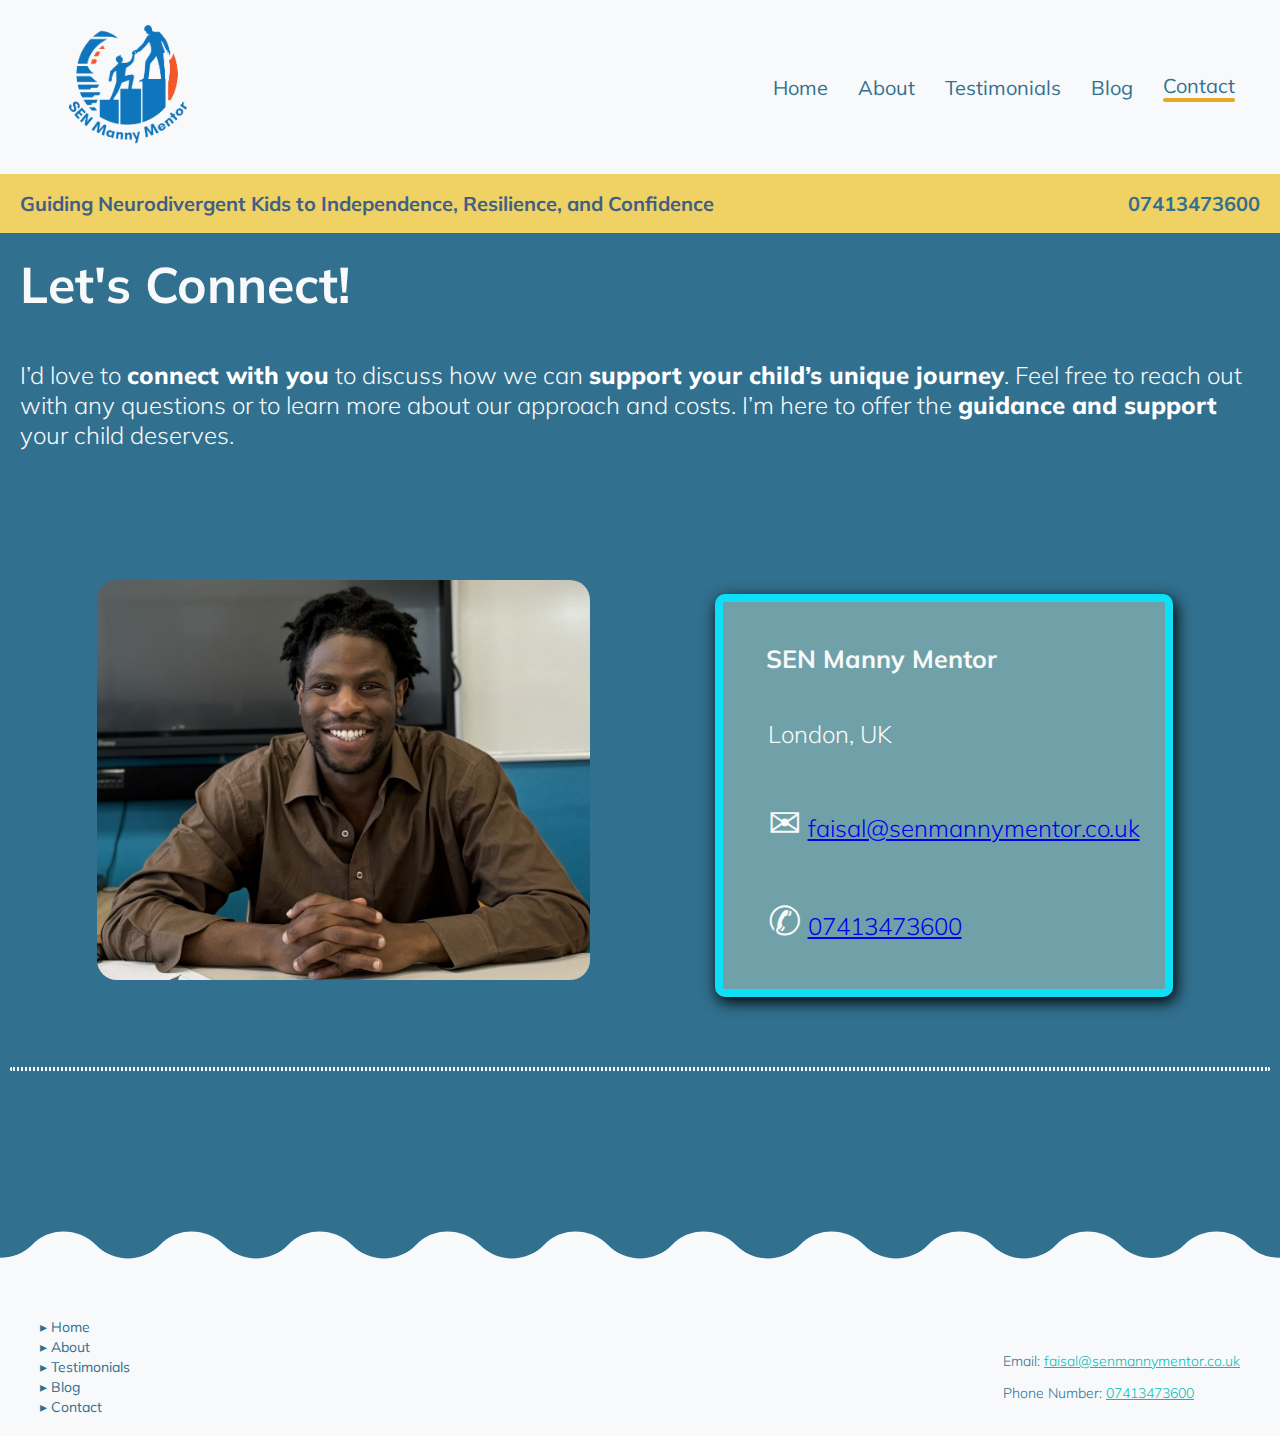
<file: contact.html>
<!--  COPYRIGHT (c) 2024, Faisal Dacosta & Farevan Dev, All rights reserved.  -->

<!DOCTYPE html>
<html lang="en">
<head>
    <meta charset="UTF-8">
    <meta name="viewport" content="width=device-width, initial-scale=1.0">
    <title>Home</title>
    <link rel="stylesheet" href="styles/style.css">
    <link rel="stylesheet" href="styles/index.css">
    <link rel="stylesheet" href="styles/read_more.css">
    <link rel="stylesheet" href="styles/contact_form.css">
    <link rel="stylesheet" href="styles/contact.css">
    <link rel="stylesheet" href="styles/footer_other.css">
    <link rel="shortcut icon" href="styles/images/image00001.ico" type="image/x-icon">
    <link rel="preconnect" href="https://fonts.googleapis.com">
    <link rel="preconnect" href="https://fonts.gstatic.com" crossorigin>
    <link href="https://fonts.googleapis.com/css2?family=Mulish:ital,wght@0,200..1000;1,200..1000&display=swap" rel="stylesheet">
</head>
<body style="position: relative;">

  
<nav>
    
    <div class="head">

      <div class="logo_box">
        <div class="logo">
          <a href="index.html">
            <img src="styles/images/New Logo Draft 2.png" height="130px" alt="">
          </a>
        </div>
      </div>
      
      <div class="main_menu">
        <a href="index.html">Home</a>
        <a href="about.html">About</a>
        <a href="testimonial.html">Testimonials</a>
        <a href="blog.html">Blog</a>
        <a class="on" href="contact.html"><span>Contact</span></a>
      </div>
    </div>
    
    <div id="side_bar">
     
      <input type="checkbox" />
    
      <span></span>
      <span></span>
      <span></span>
    
        <ul id="menu">
          <a href="index.html"><li>Home</li></a>
          <a href="about.html"><li>About</li></a>
          <a href="testimonial.html"><li>Testimonials</li></a>
          <a href="blog.html"><li>Blog</li></a>
          <a href="contact.html"><li>Contact</li></a>
        </ul>
    </div>
    <div class="small_logo">
      <a href="index.html">
        <img src="styles/images/New Logo Draft 2.png" height="90px" alt="">
      </a>
    </div>
  </nav>
  

  <header>
    <div>Guiding Neurodivergent Kids to Independence, Resilience, and Confidence</div>
    <div><a href="tel:07413473600">07413473600</a></div>
  </header>

  <main>

    <h1>Let&#39;s Connect!</h1>
  
    
    <div class="main_box">

      <div>

        <p>I’d love to <b>connect with you</b> to discuss how we can <b>support your child’s unique journey</b>. Feel free to reach out with any questions or to learn more about our approach and costs. I’m here to offer the <b>guidance and support</b> your child deserves.</p>
        
        <!-- <p>I&#39;d love to hear from you and discuss how we can work together to support your child&#39;s unique needs.</p>
        <p>Whether you have questions or are ready to get started, please reach out.</p>
        <p>I&#39;m here to offer the guidance and care your child deserves.</p> -->
    
      </div>
    </div>


    <div class="contact_content">
      <img src="styles/images/image00012.jpeg" alt="">
      <div class="info_box">
        <h2>SEN Manny Mentor</h2>
        <p>London, UK</p>
        <div class="detail_box">
          <p> <span>&#9993;</span> <a href="mailto: faisal@senmannymentor.co.uk">faisal@senmannymentor.co.uk</a></p>
          <p><span>&#9990;</span> <a href="tel:07413473600">07413473600</a></p>
        </div>
      </div>
  
    </div>

    <hr>

    <div class="contact_form_box">
      <script type="text/javascript" src="https://form.jotform.com/jsform/243154232181043"></script>
    </div>
  
    <!-- <div class="contact_container">
      <div class="contact_box">
        <h1>Contact</h1>
        <input type="text" name="first" placeholder="First Name" autocomplete="off" required>
        <input type="text" name="last" placeholder="Last Name" autocomplete="off" required>
        <input type="email" name="email" placeholder="Your Email" autocomplete="off" required>
        <textarea rows="6" cols="70" name="message" placeholder="Your Message" autocomplete="off" required ></textarea>
        <button type="submit">Submit</button>
      </div>

      
    </div> -->

  </main>

  <svg xmlns="http://www.w3.org/2000/svg" viewBox="0 0 1000 100" fill="#31708E"><path d="M0 0v60c9 0 18-3 25-10 13-14 36-14 50 0s36 14 50 0c13-14 36-14 50 0s36 14 50 0c13-14 36-14 50 0s36 14 50 0c13-14 36-14 50 0s36 14 50 0c13-14 36-14 50 0s36 14 50 0c13-14 36-14 50 0s36 14 50 0c13-14 36-14 50 0s36 14 50 0c13-14 36-14 50 0s36 14 50 0c13-14 36-14 50 0s37 13 50 0c14-14 37-14 50 0 7 7 16 10 25 10V0H0Z"></path></svg>
  


  <footer>
    <div class="footer_menu_box">
      <a href="index.html">&#9656; Home</a>
      <a href="about.html">&#9656; About</a>
      <a href="testimonial.html">&#9656; Testimonials</a>
      <a href="blog.html">&#9656; Blog</a>
      <a href="contact.html">&#9656; Contact</a>
    </div>

    <div class="footer_contact_box">
      <p>Email: <a href="mailto: faisal@senmannymentor.co.uk">faisal@senmannymentor.co.uk</a></p>
      <p>Phone Number: <a href="tel:07413473600">07413473600</a></p>
    </div>
  </footer>

  

</body>
</html>
</file>
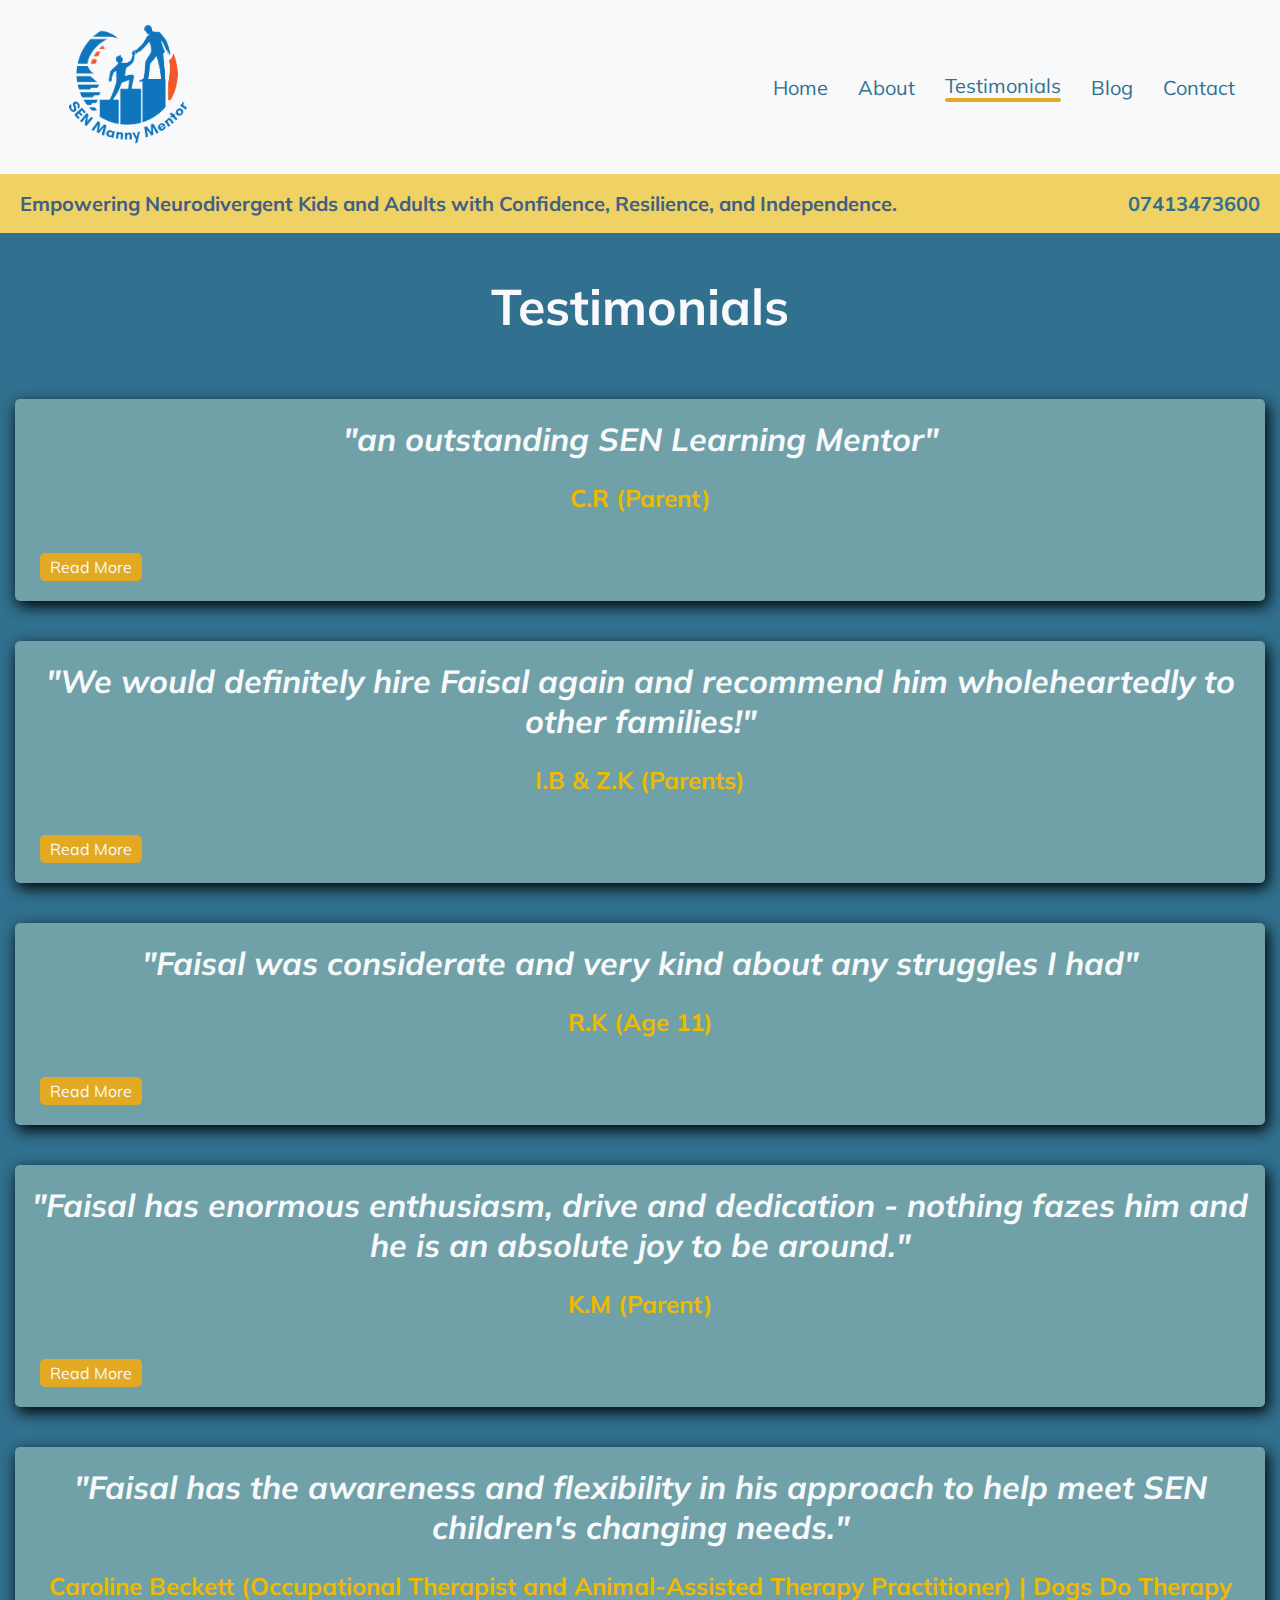
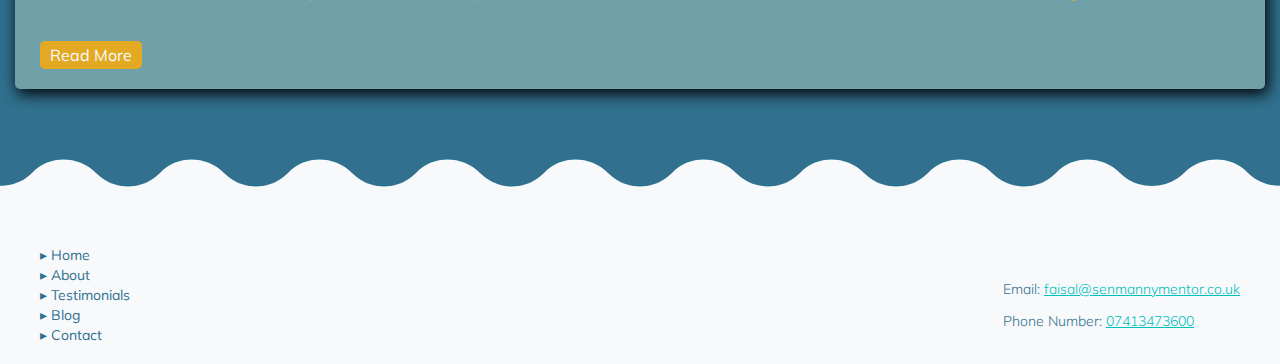
<file: testimonial.html>
<!--  COPYRIGHT (c) 2024, Faisal Dacosta & Farevan Dev, All rights reserved.  -->

<!DOCTYPE html>
<html lang="en">
<head>
    <meta charset="UTF-8">
    <meta name="viewport" content="width=device-width, initial-scale=1.0">
    <title>Testimonials</title>
    <link rel="stylesheet" href="styles/style.css">
    <link rel="stylesheet" href="styles/index.css">
    <link rel="stylesheet" href="styles/read_more.css">
    <link rel="stylesheet" href="styles/contact_form.css">
    <link rel="stylesheet" href="styles/testimonial.css">
    <link rel="stylesheet" href="styles/footer_other.css">
    <link rel="shortcut icon" href="styles/images/image00001.ico" type="image/x-icon">
    <link rel="preconnect" href="https://fonts.googleapis.com">
    <link rel="preconnect" href="https://fonts.gstatic.com" crossorigin>
    <link href="https://fonts.googleapis.com/css2?family=Mulish:ital,wght@0,200..1000;1,200..1000&display=swap" rel="stylesheet">
</head>
<body style="position: relative;">

  
<nav>
    
    <div class="head">

      <div class="logo_box">
        <div class="logo">
          <a href="index.html">
            <img src="styles/images/New Logo Draft 2.png" height="130px" alt="">
          </a>
        </div>
      </div>
      
      <div class="main_menu">
        <a href="index.html">Home</a>
        <a href="about.html">About</a>
        <a class="on" href="testimonial.html"><span>Testimonials</span></a>
        <a href="blog.html">Blog</a>
        <a href="contact.html">Contact</a>
      </div>
    </div>
    
    <div id="side_bar">
     
      <input type="checkbox" />
    
      <span></span>
      <span></span>
      <span></span>
    
        <ul id="menu">
          <a href="index.html"><li>Home</li></a>
          <a href="about.html"><li>About</li></a>
          <a href="testimonial.html"><li>Testimonials</li></a>
          <a href="blog.html"><li>Blog</li></a>
          <a href="contact.html"><li>Contact</li></a>
        </ul>
    </div>
    <div class="small_logo">
      <a href="index.html">
        <img src="styles/images/New Logo Draft 2.png" height="90px" alt="">
      </a>
    </div>
  </nav>
  

  <header>
    <div>Empowering Neurodivergent Kids and Adults with Confidence, Resilience, and Independence.</div>
    <div><a href="tel:07413473600">07413473600</a></div>
  </header>
  


  <main>

    <h2>Testimonials</h2>

    <div class="read_box">
      <input id="check1" type="checkbox">
      
      <h1>"an outstanding SEN Learning Mentor"</h1>
      <p class="main_content">C.R (Parent)</p>
      <div class="extra_content">
        <p>"Faisal has been an outstanding SEN Learning Mentor for our son who is in senior school - based upon our Y10 experience we unreservedly recommend him. Faisal was able to help channel Thomas's enthusiasm to learn by connecting each teacher with Thomas's needs in the classroom.  This improved Thomas's engagement with learning and his academic results improved. Faisal kept in daily touch.  He leveraged his SEN experience to tailor approaches which worked for Thomas's learning needs and helped us work with the school to implement them. Faisal made suggestions and engaged in dialogue with Thomas and with us to shape the best options for learning and social engagement. Faisal really got to know our son and his learning and social needs and was proactive in helping to deliver a tailored experience for Thomas which built his personal and social confidence and helped him achieve materially improved academic results."</p>
  
        <label for="check1">Read Less</label>
      </div>
  
      <label for="check1">Read More</label>
  
    </div>

    <div class="read_box">
      <input id="check2" type="checkbox">
      
      <h1>"We would definitely hire Faisal again and recommend him wholeheartedly to other families!"</h1>
      <p class="main_content">I.B & Z.K (Parents)</p>
      <div class="extra_content">
        <p>"We hired Faisal to care for our 11 year-old son during the summer, while we were visiting London from the United States. Our son is sweet, empathic, imaginative, and funny - and has disruptive mood dysregulation disorder, ADHD, and anxiety. All of which mean that he can become dysregulated easily, and when he does, he can curse and be physically aggressive. We were introduced to Faisal in the summer of 2023 by a former co-worker of his at a school for special needs. Faisal spent several days with our son that summer, and the two of them really hit it off, so we hired Faisal again. He was with our son 5-6 hours a day, 5 days a week, for about 4 weeks while we were working. They would go on long walks on the local common, play football, explore areas of London, or go see a movie. Occasionally, Faisal also took along one or two of our other sons, though usually it was just him and our 11 year-old. Faisal was kind, thoughtful, and professional. Our son had a great time with him and looked forward to hanging out each day. Faisal really worked to get to know and understand our son. He handled our son&#39;s various social challenges with patience. Faisal was thoughtful in his approach, adapting routines to maximize the chance of a successful day. For instance, transitions are very difficult for our son, making him reluctant to leave the house. However, staying home for long stretches without much to do often leads to dysregulation. So, instead of coming in and hanging out, often Faisal would meet our son at the front door and they would head out immediately to start their adventures. Faisal was communicative with us as parents. He would let us know if there were any concerns, and give his ideas about how to best address them. He came up with good ideas about how the two of them could spend their days, and always was careful to ensure the activity was both interesting and appropriate. He was able to match our son&#39;s energy and was willing to play the imagination games our son craves. We would definitely hire Faisal again and recommend him wholeheartedly to other families!"</p>
  
        <label for="check2">Read Less</label>
      </div>
  
      <label for="check2">Read More</label>
  
    </div>

    <div class="read_box">
      <input id="check3" type="checkbox">
      
      <h1>"Faisal was considerate and very kind about any struggles I had"</h1>
      <p class="main_content">R.K (Age 11)</p>
      <div class="extra_content">
        <p>"I really liked my time with Faisal. It was fun because we could do all sorts of things together and all the time we had fun. We played football a lot, and went outside and walked lots of different places in London. Faisal was joyful, funny, and a very fun person to be around. He was also very chill. If I didn&#39;t want to do something, he would try, but didn&#39;t force me to do anything. He was calm, adventurous, and liked telling stories. Faisal was considerate and very kind about any struggles I had, including my anger issues. I would recommend him 100%. He&#39;s one of the best manny's / mentors for people with special needs that I&#39;ve ever had."</p>
  
        <label for="check3">Read Less</label>
      </div>
  
      <label for="check3">Read More</label>
  
    </div>

    <div class="read_box">
      <input id="check4" type="checkbox">
      
      <h1>"Faisal has enormous enthusiasm, drive and dedication &#8209; nothing fazes him and he is an absolute joy to be around."</h1>
      <p class="main_content">K.M (Parent)</p>
      <div class="extra_content">
        <p>"Faisal has been working with our son (12yrs) since November 2023 after first meeting him at his Specialist school &#8209; sadly the placement did not succeed but we were over the moon when Faisal came to work with us independently. Our son is ASD/PDA, he is bright, funny and super kind but has various complex needs. Faisal has been instrumental in our son&#39;s development over the last year, building confidence, life skills, understanding &#8209; basically he 	&#8216;gets&#8217; him and they have huge amounts of fun. Faisal works with our son as a learning support mentor/coach and works with a number of other professionals (SALT, EP, CAMHS, OT, Tutor) to ensure that the provision set out in our son&#39;s EHCP is delivered holistically. Faisal has enormous enthusiasm, drive and dedication &#8209; nothing fazes him and he is an absolute joy to be around. He is dedicated to our son&#39;s development and thinks nothing of deep diving into research to discover alternative methods of engagement that might just work for our son when everything else seems to have failed. We have a lot of hope for the future, our son would not have made such progress without Faisal&#39;s unique approach and understanding towards kids with complex needs. Thank you Faisal &#8209; you&#39;re a superstar!"</p>
  
        <label for="check4">Read Less</label>
      </div>
  
      <label for="check4">Read More</label>
  
    </div>

    <div class="read_box">
      <input id="check5" type="checkbox">
      
      <h1>"Faisal has the awareness and flexibility in his approach to help meet SEN children&#39;s changing needs."</h1>
      <p class="main_content">Caroline Beckett (Occupational Therapist and Animal-Assisted Therapy Practitioner) | Dogs Do Therapy</p>
      <div class="extra_content">
        <p>"Faisal is a joy to work with. He has such positive energy and passion for helping children. He demonstrates excellent communication skills with children, their families and professionals. Faisal has the awareness and flexibility in his approach to help meet SEN children&#39;s changing needs. He is always keen to learn and share ideas, making our joint intervention even more effective, as we collaborate together with families towards an identified goal. I highly recommend Faisal as a SEN Manny Mentor."</p>
  
        <label for="check5">Read Less</label>
      </div>
  
      <label for="check5">Read More</label>
  
    </div>
    
  </main>

  <svg xmlns="http://www.w3.org/2000/svg" viewBox="0 0 1000 100" fill="#31708E"><path d="M0 0v60c9 0 18-3 25-10 13-14 36-14 50 0s36 14 50 0c13-14 36-14 50 0s36 14 50 0c13-14 36-14 50 0s36 14 50 0c13-14 36-14 50 0s36 14 50 0c13-14 36-14 50 0s36 14 50 0c13-14 36-14 50 0s36 14 50 0c13-14 36-14 50 0s36 14 50 0c13-14 36-14 50 0s36 14 50 0c13-14 36-14 50 0s37 13 50 0c14-14 37-14 50 0 7 7 16 10 25 10V0H0Z"></path></svg>



  <footer>
    <div class="footer_menu_box">
      <a href="index.html">&#9656; Home</a>
      <a href="about.html">&#9656; About</a>
      <a href="testimonial.html">&#9656; Testimonials</a>
      <a href="blog.html">&#9656; Blog</a>
      <a href="contact.html">&#9656; Contact</a>
    </div>

    <div class="footer_contact_box">
      <p>Email: <a href="mailto: faisal@senmannymentor.co.uk">faisal@senmannymentor.co.uk</a></p>
      <p>Phone Number: <a href="tel:07413473600">07413473600</a></p>
    </div>
  </footer>

  

</body>
</html>
</file>
<file: styles/style.css>
/*  COPYRIGHT (c) 2024, Faisal Dacosta & Farevan Dev, All rights reserved.  */

/* 

Colour Key

background: #f7f9fb

 main: #31708e New: #31708e

 Secondary: #9e9e9e New: #efd164

 ALternative Box colour: #b8b8b8


*/



html {
  overflow-x: hidden;
  margin: 0;
  padding: 0;
}
 
 body
 {
   margin: 0;
   padding: 0;
   background-color: #f7f9fb;
   color: rgb(96, 96, 96);
   font-family: "Mulish", sans-serif;
   overflow-x: hidden;
   width: 100%;
}

button {
  font-family: "Mulish", sans-serif;
  cursor: pointer;
}

p {
  font-weight: 300;
}

a {
  text-decoration: none;
}

header { 
  padding: 15px 10px;
  background-color: #efd164;
  font-weight: bold;
  color: #415f84;
  font-size: 20px;
  display: flex;
  justify-content: space-between;
  flex-wrap: wrap;
}

header div {
  margin: 2px 10px;
}

header a {
  color: #31708e;
}

 .head {
  display: flex;
  align-items: center;
  justify-content: space-between;
  margin: 20px;
  margin-bottom: 20px;
 }

 .logo_box {
  display: flex;
  justify-content: center;
  
 }

 .logo a {
  margin: 20px;
 }

 .small_logo {
  right: 20px;
  text-align: end;
  margin-right: 20px;
  margin-bottom: 20px;
 }

 .small_logo a {
  justify-content: flex-end;
  font-size: 30px;
 }

 

 

 .main_menu {
  margin-left: 20px;
  margin-right: 20px;
  align-items: center;
  flex-grow: 1;
  align-content: start;
  column-gap: 20px;
  display: flex;
  justify-content: flex-end;
  border-radius: 34px;
 }
 .main_menu .on span {
  display: inline-block;
  text-decoration-color: #e3a922;
  border-radius: 10px;
 }

 .main_menu .on span::after {
  content: '';
  height: 4px;
  background: #e3a922;
  border-radius: 5px;
  display: block
 }
 

 .main_menu a {
    text-decoration: none;
    margin: 20px 5px 20px 5px;
    font-size: 20px;
    color: #31708e;
    
 }

 #side_bar
 {
   display: block;
   top: 50px;
   left: 20px;
   position: relative;
   z-index: 1;
   user-select: none;
 }
 
 #side_bar a
 {
   text-decoration: none;
   color: #31708e;
   transition: color 0.5s ease;
 }
 
 #side_bar a:hover
 {
   color: #31718ea9;
 }
 
 
 #side_bar input
 {
   display: block;
   position: absolute;
   top: -6.5px;
   left: -4.5px;
   width: 40px;
   height: 32px;
   opacity: 0;
   z-index: 2;
 }

 #side_bar span
 {
   display: block;
   position: relative;
   border-radius: 30px;
   background: #31708e;
   z-index: 1;
   width: 32px;
   height: 4px;
   margin-bottom: 5px;
   transform-origin: 4px 0px;
   transition: transform 0.5s cubic-bezier(0.8,0.3,0.06,1.1),
               background 0.5s cubic-bezier(0.8,0.3,0.06,1.1),
               opacity 0.65s ease;
 }

 
 #side_bar span:first-child
 {
   transform-origin: 0% 0%;
 }
 
 #side_bar span:nth-last-child(2)
 {
   transform-origin: 0% 100%;
 }
 
 #side_bar input:checked ~ span
 {
   opacity: 1;
   transform: rotate(45deg) translate(-2px, -1px);
   background: #e3a922;
 }
 
 #side_bar input:checked ~ span:nth-last-child(3)
 {
  transform: rotate(0deg) scale(0.2, 0.2);
  opacity: 0;
 }
 
 #side_bar input:checked ~ span:nth-last-child(2)
 {
   transform: rotate(-45deg) translate(0, -1px);
 }
 
 #menu
 {
   position: absolute;
   background: #bbd4e6;
   list-style-type: none;
   border-radius: 50px;
   width: 150px;
   margin: -250px 0 0 -50px;
   padding: 50px 30px 60% 100px;
   padding-top: 220px;
   -webkit-font-smoothing: antialiased; /* This is to stop the flickering of text in safari (macOS) */
   transition: transform 0.5s cubic-bezier(0.77,0.2,0.05,1.0);
   transform-origin: 0% 0%;
   transform: translate(-100%, 0);
 }
 
 #menu li
 {
   padding: 10px 0;
   font-size: 22px;
 }
 
 #side_bar input:checked ~ ul
 {
   transform: none;
 }
 

 /* This is to make the page responsive, adjusts the contents of the nav to fit the size of the page */
 @media only screen and (max-width: 850px) {
  .main_menu {
    display: none;
  }

  .head {
    display: none;
  }

  .logo_box{
    display: none;
  }
 }

 @media only screen and (min-width: 850px) {
  #side_bar {
    display: none;
  }

  .small_logo {
    display: none;
  }

 }

 @media only screen and (max-width: 800px) {
    header {
      font-size: 14px;
    }
 }
</file>
<file: styles/index.css>
/*  COPYRIGHT (c) 2024, Faisal Dacosta & Farevan Dev, All rights reserved.  */
  
  .main_box {
    display: flex;
    background-color: #31708e;
    margin-bottom: 20px;
    padding-bottom: 40px;
  }

  .main_box img {
    max-height: 500px;
    object-fit: contain;
    margin: 20px 20px;
  }
  
  .main_text_box {
    color: #f7f9fb;
    min-width: 275px;
    flex-direction: column;
    margin: 5px 15px;
    margin-left: 5px;
    margin-bottom: 0px;
    font-size: 20px;
  }
  
  .main_box ul {
    list-style-type: "\21FE";
    font-size: 20px;
    font-weight: lighter;
    margin-left: 20px;
  }

  .main_box ul b {
    color: #e3a922;
    font-weight: 700;
  }

  .main_box li {
    padding-left: 5px;
    padding: 5px;
    
  }

  .main_box li::marker {
    /* color: #f1592a; */
    color: #e3a922;
    font-size: 30px;
  }

  .main_box button {
    background-color: #e3a922;
    color: #f7f9fb;
    font-size: 18px;
    border-radius: 40px;
    border: none;
    padding: 10px 15px;
    text-align: center;
    display: flex;
    margin: 20px 10px;
    margin-top: 50px;
  }

  button a {
    text-decoration: none;
    color: #f7f9fb;
  }

  .content_box {
    display: flex;
    justify-content: center;
    object-fit: contain;
    flex: 1 2 100px;
    margin: 0px 20px;
   }

   .content_box h1 {
    color: #e3a922;
   }

   .content_box b {
    color: #e3a922;
   }
   
   .content_box img {
    overflow: hidden;
    object-fit: cover;
    max-width: 500px;
   }

   .content_box ul li {
    margin-bottom: 20px;
    padding-top: 20px;
    padding-bottom: 20px;
   }

   .img2photocrop {
    display: none;
   }

   .PHOTOcrop {
    display: none;
   }

   .image_box {
    height: 408px;
    width: 612px;
    background-color: #31708e;
    object-fit: contain;
    display: flex;
    justify-content: center;
    align-items: center;
    flex-direction: column;
   }
  
   .image_box button {
    color: #f7f9fb;
    background-color: #9e9e9e;
    border: none;
    padding: 20px;
    border-radius: 10px;
   }

   .image_box2 {
    padding: 10px 10px;
   }
  
   .textbox1 {
    color: #f7f9fb;
    margin: 10px;
    font-size: 25px;
    
    
    padding: 20px 10px;
   }
  
   .content_box2 {
    display: flex;
    margin: 20px 15px 20px 15px;
    flex-wrap: wrap;
    justify-content: center;
    column-gap: 5px;
    row-gap: 5px;
    flex-grow: 1;
    
   }
  
   .content_box2 div {
    background-color: #31708e;
    padding: 10px;
    display: flex;
    flex-direction: column;
    justify-content: center;
    align-items: center;
    font-size: 20px;
   }
  
   .content_box2 img {
    border-radius: 400px;
    height: 198px;
    width: 198px;
   }
  
   .textbox2 {
    text-wrap: wrap;
    max-width: 250px;
    color: #f7f9fb;
   }
  
   .content_box2 button {
    border: none;
    border-radius: 10px;
    padding: 10px;
    background-color: #f7f9fb;
    color: #31708e;
    font-weight: bold;
    margin: 10px;
   }
  
   .content_box3 {
    color: #f7f9fb;
    background-color: #31708e;
    text-align: center;
    padding: 100px 10px 25px 10px;
    font-size: 30px;
    display: flex;
    flex-direction: column;
    justify-content: center;
    align-items: center;
   }
  
   .content_box3 button {
    border: none;
    border-radius: 15px;
    padding: 15px;
    margin: 15px;
    color: #31708e;
    font-weight: bold;
   }

   .image_box2 {
    background-color: #31708e;
    color: #f7f9fb;
    min-width: 350px;
    padding: 5px 20px;
   }

   .image_box2 h1{
    margin: 20px 20px;
   }

   .quote_box {
    background-color: #31718eaf;
    margin: 20px 0px;
    padding: 25px 5px;
    display: flex;
    justify-content: center;
    flex-direction: column;
    align-items: center;
   }

   .quote_box_text p {
    color: #f7f9fb;
    font-weight: 400;
    font-size: 20px;
   }

   .quote_box_text {
    display: flex;
    flex-direction: column;
    align-items: center;
   }

   .quote_box img {
    width: 50px;
    margin: 5px;
   }

   .quote_box h1 {
    color: #f7f9fb;
    font-style: italic;
    margin: 10px 20px;
    text-align: center;
   }

   .quote_box a {
    text-decoration: none;
    cursor: pointer;
    color: #f7f9fb;
   }

   .quote_box button {
    margin: 10px;
    border: none;
    font-weight: bold;
    background-color: #e3a922;
    color: #f7f9fb;
    font-size: 14px;
    border-radius: 40px;
    padding: 10px 15px;
    text-align: center;
    display: flex;
   }

   .in_touch {
    background-color: #bebebe;
    display: flex;
    flex-direction: column;
    margin-top: 20px;
    padding: 40px;
    color: #3f3f3f;
   }

   .in_touch h1 {
    margin: 0;
    margin-bottom: 10px;
    color: #31708e;
   }

   .in_touch p {
    font-size: 20px;
   }

   .in_touch img {
    max-width: 500px;
    border-radius: 20px;
   }

   .in_touch_box a {
    color: #0e85bc;
    text-decoration: underline;
   }

   .in_touch button {
    background-color: #e3a922;
    color: #f7f9fb;
    font-size: 28px;
    border-radius: 40px;
    border: none;
    padding: 20px 60px;
    text-align: center;
    display: flex;
    margin: 40px 10px;
    margin-top: 100px;
    margin-left: auto;
    margin-right: auto;
   }

   .in_touch button a {
    color: #f7f9fb;
   }

   .in_touch_box {
    display: flex;
    justify-content: space-around;
    align-items: center;
    margin-top: 30px;
   }

   .in_touch_contact_details_box {
    border: 6px solid #e3a922;
    padding: 10px 20px;
    border-radius: 20px;
    max-width: 400px;
    max-height: 150px;
   }

   @media only screen and (max-width: 842px) {
    .main_box {
      flex-direction: column;
      align-items: center;
    }

    .main_box img {
      max-width: 800px;
    }

    .main_text_box {
      margin: 5px 20px;
      max-width: 600px;
      margin-bottom: 0px;
    }

   }

   @media only screen and (max-width: 775px) {
    .in_touch_box {
      flex-direction: column;
      align-items: center;
      row-gap: 20px;
    }
   }
/* 
   @media only screen and (min-width: 842px) {

    .main_box li {
      margin-bottom: 50px;
    }

    .long_point {
      margin-bottom: 100px;
    }

   }

   @media only screen and (max-width: 635px) {

    .main_box li {
      margin-bottom: 70px;
    }

   }

   @media only screen and (max-width: 430px) {

    .main_box li {
      margin-bottom: 90px;
    }

   }

   @media only screen and (max-width: 370px) {

    .main_box li {
      margin-bottom: 120px;
    }

   }

    */


   @media only screen and (max-width: 725px) {
    .content_box {
      flex-wrap: wrap;
      margin: 20px 10px;
    }

    .content_box img {
      max-width: none;
    }
  
    .image_box {
      height: 250px;
    }

    .image_box2_middle {
      width: 100%;
    }

    .img2photocrop {
      display: block;
    }

    .img2photo {
      display: none;
    }

    .PHOTOcrop {
      display: block;
    }

    .PHOTO {
      display: none;
    }

    .content_box {
      margin: 0;
      margin-bottom: 20px;
    }

   }

   @media only screen and (max-width: 650px) {
    .content_box4 {
      flex-direction: column;
    }

   
    
   }

   @media only screen and (min-width: 950px) {
    .image_box2 li {
      font-size: 18px;
    }
    
   }

   @media only screen and (min-width: 1050px) {
    .content_box4 ul {
      font-size: 25px;
    }

    /* .image_box2_middle {
      padding-right: 250px;
    } */
    
   }
</file>
<file: styles/read_more.css>
/*  COPYRIGHT (c) 2024, Faisal Dacosta & Farevan Dev, All rights reserved.  */

/* BOX 1 */

.read_box {
    margin: 20px 15px;
    flex-wrap: wrap;
    background-color: #70a1a8;
    padding: 20px 10px;
    border-radius: 5px;
    width: 100%;
    align-items: center;
    min-width: 250px;
    box-shadow: 2.5px 5px 15px black;
}
.read_box p {
    color: #f7f9fb;
}

.read_box h1 {
    margin: 0;
    font-style: italic;
    text-align: center;
    color: #f7f9fb;
}

.read_box .main_content {
    text-align: center;
    color:  #eeba00;
    font-weight: bold;
    margin-bottom: 30px;
    font-size: 24px;
}

#check1 {
    display: none;
}

#check1:checked ~ .extra_content {
    display: block;
}

#check1:checked ~ label {
    display: none;
}

.read_box label {
    display: inline-block;
    cursor: pointer;
    color: #f7f9fb;
    background-color: #e3a922;
    padding: 4px 10px;
    border-radius: 5px;
    margin-top: 10px;
    margin-left: 15px;
    font-family: "Mulish", sans-serif;
}

.extra_content {
    display: none;
    font-size: 18px;
}

/* BOX 2 */

#check2 {
    display: none;
}

#check2:checked ~ .extra_content {
    display: block;
}

#check2:checked ~ label {
    display: none;
}

/* BOX 3 */
#check3 {
    display: none;
}

#check3:checked ~ .extra_content {
    display: block;
}

#check3:checked ~ label {
    display: none;
}

/* BOX 4 */

#check4 {
    display: none;
}

#check4:checked ~ .extra_content {
    display: block;
}

#check4:checked ~ label {
    display: none;
}

/* BOX 5 */

#check5 {
    display: none;
}

#check5:checked ~ .extra_content {
    display: block;
}

#check5:checked ~ label {
    display: none;
}

/* BOX 6 */

#check6 {
    display: none;
}

#check6:checked ~ .extra_content {
    display: block;
}

#check6:checked ~ label {
    display: none;
}
</file>
<file: styles/contact_form.css>
/*  COPYRIGHT (c) 2024, Faisal Dacosta & Farevan Dev, All rights reserved.  */

.contact_box {
    display: flex;
    flex-direction: column;
    align-items: center;
    justify-content: center;
    max-width: 550px;
    margin: 30px 10px;
}

.contact_box h1 {
    margin: 0;
    margin: 30px 10px;
    font-size: 50px;
    color: #e3a922;
}

.contact_box input{
    width: 75%;
    background-color: white;
    margin: 10px 20px;
    font-size: 16px;
    padding: 10px 5px;
    border-radius: 15px;
    border-color: black;
    border-style: solid;
    border-width: 2px;
 }

 .contact_box textarea {
    width: 75%;
    background-color: white;
    margin: 10px 20px;
    font-size: 16px;
    padding: 10px 5px;
    border-radius: 15px;
    border-color: black;
    border-style: solid;
    margin-bottom: 30px;
    border-width: 2px;
    font-family: "Mulish", sans-serif;
    resize: vertical;
    min-height: 144px;
 }

 .contact_box input:focus-within {
    outline: none;
    border-color: #e3a922;
    border-width: 3px;
 }

 .contact_box textarea:focus-within {
    outline: none;
    border-color: #e3a922;
    border-width: 3px;
 }

 .contact_box button {
    background-color: #e3a922;
    color: white;
    font-size: 18px;
    border-radius: 40px;
    border: none;
    padding: 15px 30px;
    text-align: center;
    display: flex;
    margin: 10px 20px;
 }

 .contact_box button:hover {
    opacity: 75%;
    cursor: pointer;
 }
</file>
<file: styles/about.css>
/*  COPYRIGHT (c) 2024, Faisal Dacosta & Farevan Dev, All rights reserved.  */

main {
    padding: 5px 20px;
    color: #f7f9fb;
    background-color: #31708e;
    padding-bottom: 80px;
}

main a {
    text-decoration: none;
}

h1 {
    margin-left: 10px;
    font-size: 50px;
}

button {
    background-color: #e3a922;
    color: #f7f9fb;
    font-size: 24px;
    border-radius: 40px;
    border: none;
    padding: 20px 50px;
    text-align: center;
    display: flex;
    margin: 20px 10px;
    margin-top: 50px;
    cursor: pointer;
}

li {
   font-weight: lighter;
}

.about_content_box {
    display: flex;
}

.about_content_box img {
    border-radius: 20px;
}

.about_content_box_2 {
    margin-top: 60px;
}

.text_box {
    display: block;
    min-width: 300px;
    max-width: 800px;
    font-size: 20px;
    margin: 0px 10px;
}

.text_box h2 {
    text-decoration: underline;
    font-size: 22px;
    font-weight: 800;
}

.text_box p {
    margin-bottom: 30px;
    font-weight: 300;
}

.text_box p b {
    color: #ffffff;
    font-weight: 800;
}

.about_content_box img {
    max-width: 400px;
    object-fit: cover;
}

@media only screen and (max-width: 760px) {
    .about_content_box {
        flex-direction: column-reverse;
        align-items: center;
    }

    .about_content_box_2 {
        flex-direction: column;
        margin-top: 20px;
    }
   }

@media only screen and (max-width: 450px) {
    .about_content_box img {
        margin: 10px 20px;
        max-width: 350px;
    }
    
}
</file>
<file: styles/footer_other.css>
/*  COPYRIGHT (c) 2024, Faisal Dacosta & Farevan Dev, All rights reserved.  */

footer {
    display: flex;
    padding: 20px 40px;
    padding-top: 5px;
    color: #31708e;
    justify-content: space-between;
    align-items: flex-end;
    font-size: 14px;
}

.footer_menu_box {
    display: flex;
    flex-direction: column;
    row-gap: 2px;
    
    
}

.footer_menu_box a {
    text-decoration: none;
    color: #31708e;
}



.footer_contact_box a {
    color: rgb(0, 191, 191);
    text-decoration: underline;
    
}

@media only screen and (max-width: 500px) {
    footer {
        font-size: 10px;
    }
  
   }

@media only screen and (max-width: 350px) {
    footer {
        font-size: 8px;
    }

}
</file>
<file: styles/blog.css>
/*  COPYRIGHT (c) 2024, Faisal Dacosta & Farevan Dev, All rights reserved.  */

main {
    background-color: #31708e;
    margin: 0;
    padding: 5px 20px;
    color: #f7f9fb;
    padding-bottom: 80px;
    display: flex;
    flex-direction: column;
    align-items: center;
}

h1 {
    color: #f7f9fb;
    font-size: 50px;
    margin: 0;
    margin: 20px;
}

h2 {
    color: #2da3b2;
    font-size: 30px;
}

h3 {
    font-size: 25px;
    color: #0b567b;
}

b {
    color: #0b567b;
}

li {
    margin-bottom: 15px;
}

.container {
    max-width: 100%;
    margin: 0 40px;
    padding: 10px;
    display: flex;
    flex-direction: column;
    align-items: center;
}

.blog-post {
    background-color: white;
    color: #31708e;
    font-size: 17px;
    padding: 20px 40px;
    margin-bottom: 20px;
    border-radius: 18px;
    box-shadow: 0 2px 5px rgba(0, 0, 0, 0.1);
}

.blog-post img {
    width: 100%;
    height: auto;
    border-radius: 5px;
    margin-bottom: 15px;
}

.blog-post h2 {
    margin-top: 0;
}

.blog-summary {
    display: block;
}

.blog-full-content {
    display: none;
}

.hidden {
    display: none;
}

.toggle-content {
    display: block;
    min-width: 15px;
    max-width: 95px;
    padding: 10px;
    background-color: #e3a922;
    color: white;
    text-align: center;
    cursor: pointer;
    border-radius: 20px;
    text-decoration: none;
    margin-bottom: 10px;
}

.load-more,
.load-previous {
    font-size: 20px;
    font-weight: bold;
    color: #f7f9fb;
    background-color: #70a1a8;
    display: block;
    min-width: 18%;
    max-width: 55%;
    padding: 10px;
    text-align: center;
    cursor: pointer;
    border-radius: 20px;
    text-decoration: none;
    margin-bottom: 10px;
}
 
.toggle-content:hover {
    background-color: #e3a9229e;
}

.load-more:hover, 
.load-previous:hover {
    background-color: #70a1a88f;
}

.toggle-content {
    margin-top: 30px;
}

@media only screen and (max-width: 600px) {
    .blog-post {
        font-size: 14px;
    }
   }
</file>
<file: styles/contact.css>
/*  COPYRIGHT (c) 2024, Faisal Dacosta & Farevan Dev, All rights reserved.  */

main {
    background-color: #31708e;
    color: #f7f9fb;
    padding-bottom: 30px;
}

h1 {
    margin: 0;
    padding: 20px;
    font-size: 50px;
}

main p {
    font-size: 24px;
    margin-left: 20px;
    /* min-width: 300px; */
}

main img {
    max-height: 400px;
    border-radius: 20px;
    object-fit: contain;
    display: block;
}

.main_box {
    display: flex;
    flex-direction: row;
    align-items: start;
    margin-right: 30px;
}

.main_box b {
    color: white;
    font-weight: 800;
}

hr {
    border: 2px dotted #f7f9fb;
    border-radius: 5px;
    margin: 2px 10px;
}

.contact_content {
    display: flex;
    justify-content: space-around;
    margin: 40px 40px;
    margin-top: 0;
    align-items: center;
}


.contact_container {
    display: flex;
    justify-content: space-around;
}

.info_box {
    margin: 30px 10px;
    margin-top: 60px;
    background-color: #70a1a8;
    padding: 20px 25px;
    display: flex;
    flex-direction: column;
    border-radius: 10px;
    border: 8px solid #0edff7;
    box-shadow: 2.5px 5px 15px black;
}


.info_box h2 {
    margin-left: 18px;
    font-size: 25px;
}

.detail_box {
    display: flex;
    flex-direction: column;
}

.detail_box a {
    text-decoration: underline;
}

.detail_box p span{
    font-size: 40px;
}

.contact_form_box {
    margin: 40px;
    align-self: center;
    max-width: 550px;
    display: flex;
    margin-left: auto;
    margin-right: auto;
}

@media only screen and (max-width: 750px) {
    .main_box {
        flex-wrap: wrap;
        justify-content: center;
    }

    .contact_content {
        flex-direction: column;
    }

    /* .info_box h2 {
        font-size: 18px;
    }

    .detail_box p {
        font-size: 16px;
    }

    .detail_box p a {
        font-size: 16px;
    } */
  }

  @media only screen and (max-width: 920px) {
    .contact_container {
        flex-wrap: wrap;
    }
  }

  @media only screen and (max-width: 500px) {
    .info_box {
        font-size: 4px;
        min-width: 50px;
    }

    .info_box p {
        font-size: 14px;
    }
  }

  @media only screen and (max-width: 375px) {
    .info_box {
        font-size: 4px;
        min-width: 50px;
    }

    .info_box p {
        font-size: 12px;
    }
  }

  @media only screen and (max-width: 335px) {
    .info_box {
        font-size: 4px;
        min-width: 50px;
    }

    .info_box p {
        font-size: 10px;
    }
  }
</file>
<file: styles/testimonial.css>
/*  COPYRIGHT (c) 2024, Faisal Dacosta & Farevan Dev, All rights reserved.  */

main {
    background-color: #31708e;
    display: flex;
    flex-wrap: wrap;
    justify-content: center;

}

h2 {
    color: #f7f9fb;
    font-size: 50px;
}

/* @media only screen and (max-width: 835px) {
    main {
        flex-wrap: wrap;
    }
  }

@media only screen and (min-width: 925px) {
    .read_box {
        max-width: 400px;
    }
  } */
</file>
